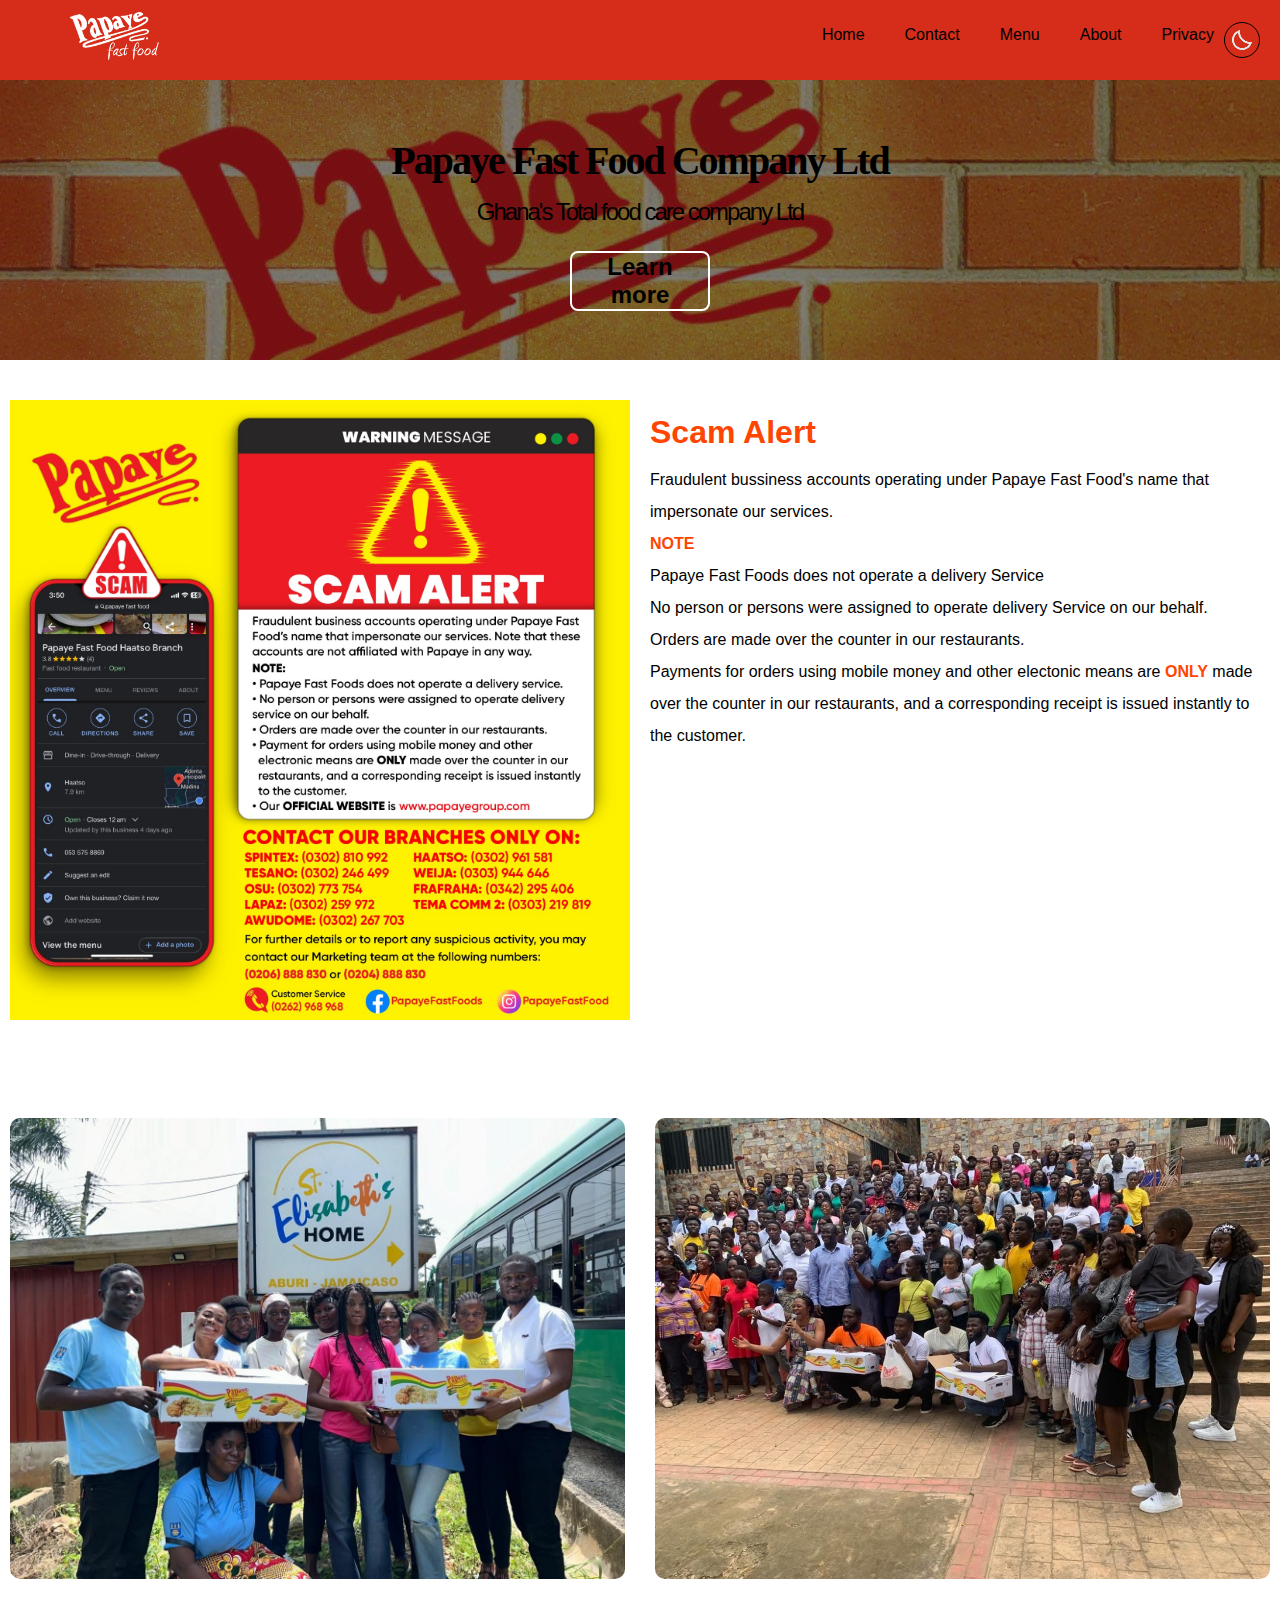
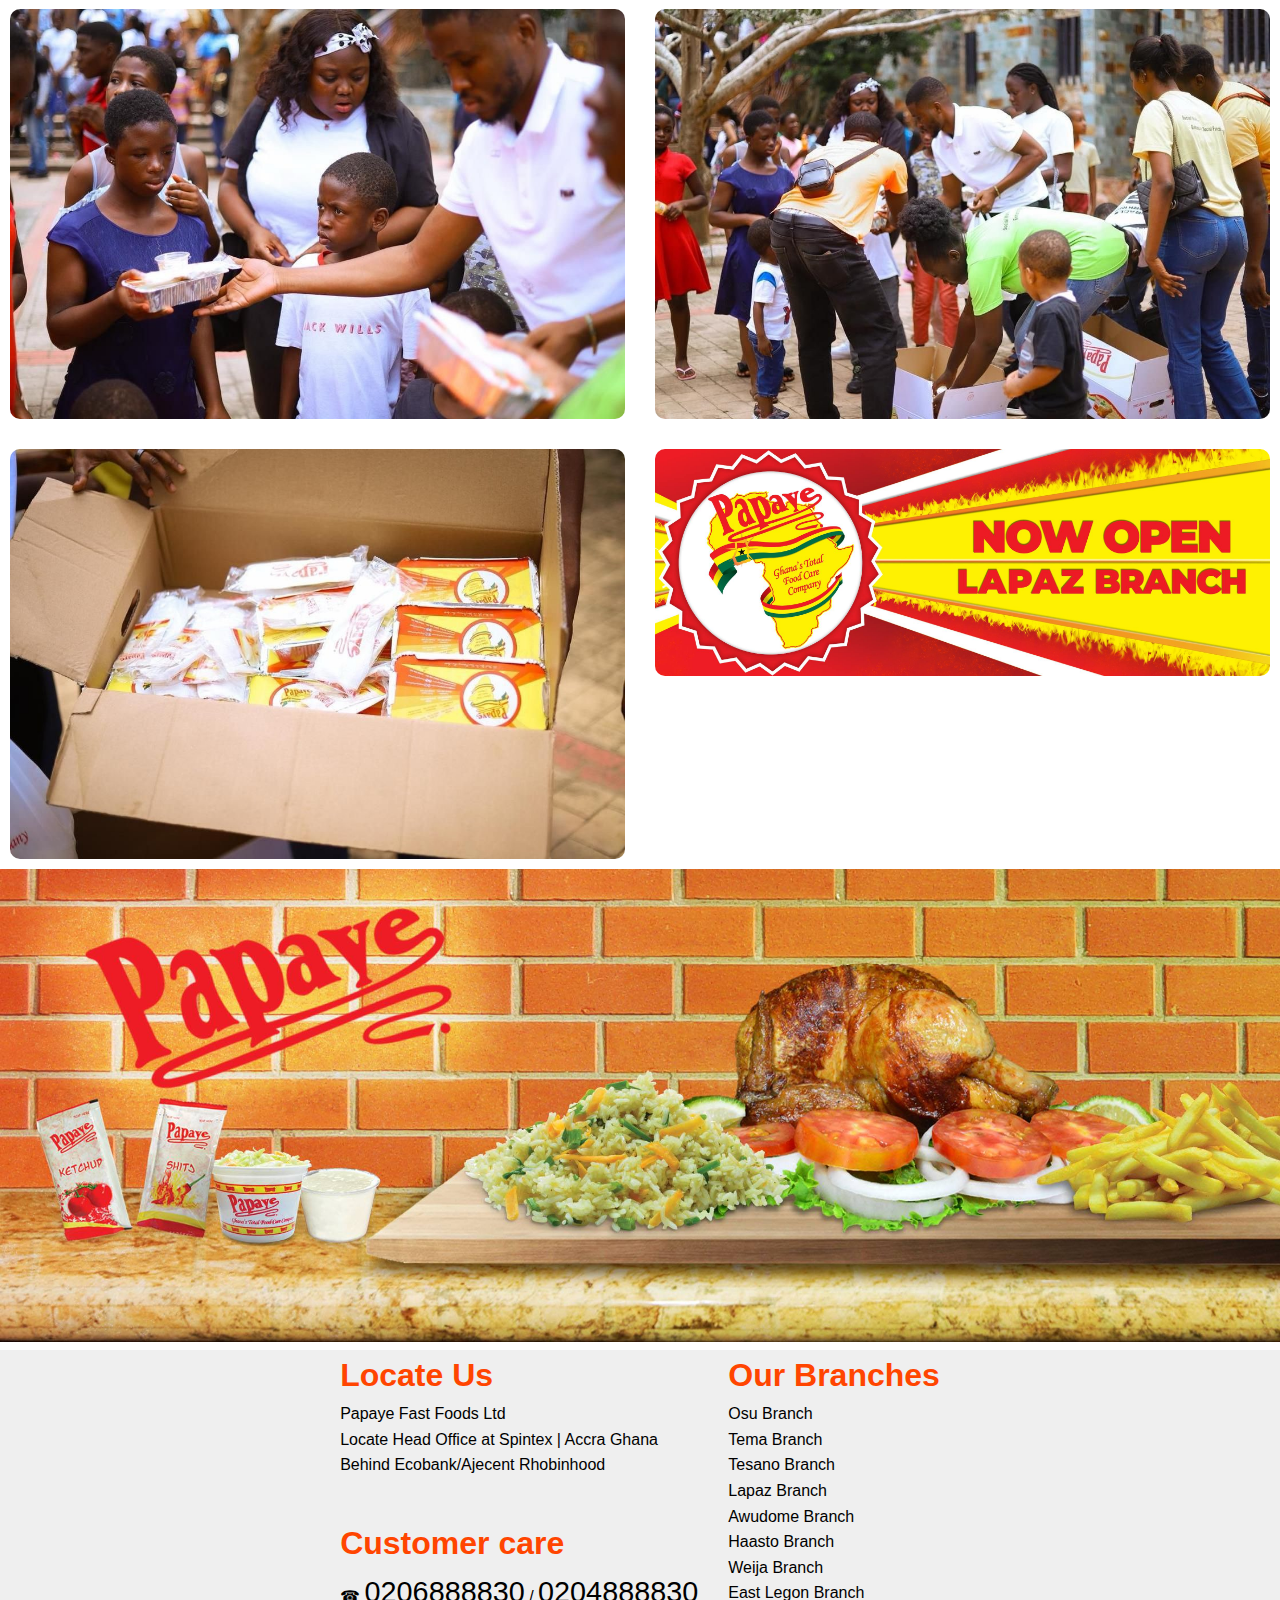
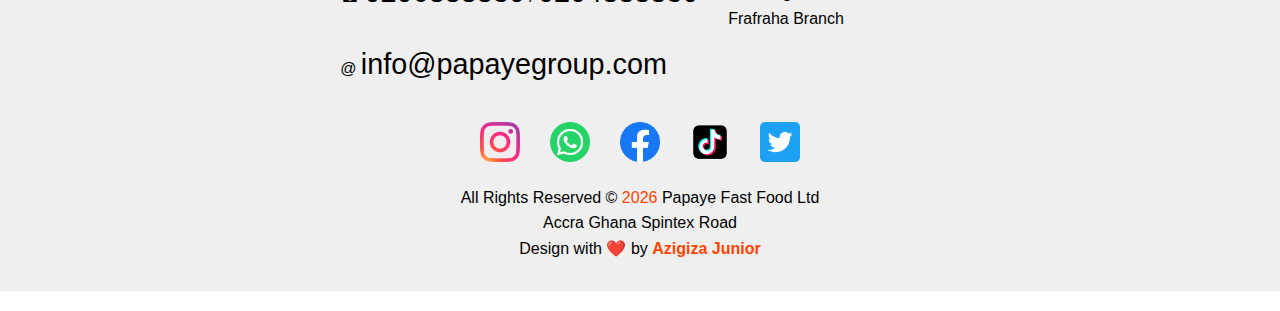
<file: index.html>
<!DOCTYPE html>
<html lang="en">
<head>
    <meta charset="UTF-8">
    <meta name="viewport" content="width=device-width, initial-scale=1.0">
    <title>Home Page</title>
    <link rel="stylesheet" href="styles.css">
</head>
<body>
<nav>
    <div class="logo">
        <img src="w-logo (1).png" alt="" width="100">
    </div>
    <input type="checkbox" id="sideBar">
    <label for="sideBar" id="overlay"></label>
    <label title="Nav Bar" for="sideBar" class="openSidebar">
    <div></div>
    <div></div>
    <div></div>
</label>
<ul>
    <div class="navbar-links">
        <label for="sideBar" class="closeSidebar">&times;</label>
    <li><a href="index.html">Home</a></li>
    <li><a href="contact.html">Contact</a></li>
    <li><a href="#">Menu</a>
    <ul class="dropbtn">
    <li><a href="chichen.html">Chicken</a></li>
        <li><a href="burgger.html">Burgger</a></li>
        <li><a href="fish.html">Fish</a></li>
        <li><a href="drinks.html">Drinks</a></li>
        <li><a href="extra.html">Extra</a></li>
        </ul>
        </li>
        <li><a href="about.html">About</a></li>
        <li><a href="privacy policy .html">Privacy</a></li>
            <img src="w-logo (1).png" alt=""  width="100">
        <div class="links1">
            <a href=""><img src="p1.png" alt="Istagram logo"></a>
            <a href=""><img src="p2.png" alt="WhatsApp logo"></a>
            <a href=""><img src="p3.png" alt="Facebook logo"></a>
            <a href=""><img src="p4.png" alt="Tiktok logo"></a>
            <a href=""><img src="p5.png" alt="Tweeter logo"></a>
        </div>
        
        
    </div>
    <img src="moon.png" id="toggleDark" title="Dark Mode">
</ul>
    
</nav>
<div class="wrapper">
    <div class="hero-Container">
    <h1>Papaye Fast Food Company Ltd</h1>
    <p>Ghana's Total food care company Ltd</p>

    <div class="hero-cta">
        <button ><a href="#">Learn more</a></button>
    </div>
</div> 
</div>

<div class="maths-container">
    <div class="imgSlider">
      <img src="whatApp.png" alt="image #1">
      <img src="grill thigh rice no bg_600x325.png" alt="image #2">
      <img src="grill chest chips fix no bg_600x334.png" alt="image #3">
      <img src="grill_chest_chips_fix_no_bg_no_coleslaw__1_-removebg-preview.png" alt="image #4">
      <img src="juice_2017_no_bg_rgb-removebg-preview (1).png" alt="image #5">
      <img src="Roasted with stuff_600x208.png" alt="image #6">
    </div>
    <button class="prevbtn" onclick="prevSlide()">&#10094</button>
    <button class="nextbtn" onclick="nextSlide()">&#10095</button>
  </div>

<div class="home-container">
    <div class="home-content">
        <img src="whatApp.png" alt="scam logo papaye fast food">
    </div>

<div class="home-content home-text">
    <h1>Scam Alert</h1>
    <p>Fraudulent bussiness accounts operating under Papaye Fast Food's 
    name that impersonate our services.
    <p><b>NOTE</b></p>
    <p>Papaye Fast Foods does not operate a delivery Service</p>
    <p>No person or persons were assigned to operate delivery Service on our behalf.</p>
    <p>Orders are made over the counter in our restaurants.</p>
    <p>Payments for orders using mobile money and other electonic means are <b>ONLY</b> made over the counter in our restaurants,
    and a corresponding receipt is issued instantly to the customer.</li>
</div>
</div>
<div class="showcase-image">
    <img src="img1.png" alt="">
    <img src="img2.png" alt="">
    <img src="img3.png" alt="">
    <img src="img4.png" alt="">
    <img src="img5.png" alt="">
    <img src="logo2.jpg" alt="">
</div>

</div>

    <div class="papaye-image">
    <img src="logo-bg.jpg" width="100%" alt="">
    </div>

<!-- =========== Footer  ============ -->

<footer>
    <div class="footeer-wrapper">
        <div class="footer-container">
            <h1>Locate Us</h1>
            <p>Papaye Fast Foods Ltd </p>
                <p>Locate Head Office at Spintex | Accra Ghana</p>
                <p>Behind Ecobank/Ajecent Rhobinhood</p>
                <div class="phone">
                    <h1>Customer care</h1>
                &phone; <a href="tel:0206888830">0206888830</a>
                / <a href="tel:0206888830">0204888830</a> <br> <br>
                @ <a href="mailto:infor@papayegroup.com">info@papayegroup.com</a>
                </div>
        </div>
       
        <div class="footer-container">
            <h1>Our Branches</h1>
                <p>Osu Branch </p>
                <p>Tema Branch</p>
                <p>Tesano Branch</p>
                <p>Lapaz Branch</p>
                <p>Awudome Branch</p>
                <p>Haasto Branch</p>
                <p>Weija Branch</p>
                <p>East Legon Branch</p>
                <p>Frafraha Branch</p>
        </div>
    </div>

     <div class="social-links">
            <a href=""><img src="p1.png" alt=""></a>
            <a href=""><img src="p2.png" alt=""></a>
            <a href=""><img src="p3.png" alt=""></a>
            <a href=""><img src="p4.png" alt=""></a>
            <a href=""><img src="p5.png" alt=""></a>
        </div> 

        <div class="foot-cont">
            <center>
            <p>All Rights Reserved &copy; <span id="year"></span> Papaye Fast Food Ltd</p>
            <p>Accra Ghana Spintex Road</p>
            <p>Design with ❤️ by <span class="designer">Azigiza Junior</span></p>
        </center>
        </div>

    </footer>
   

    <script src="script.js"></script>
</body>
</html>
</file>
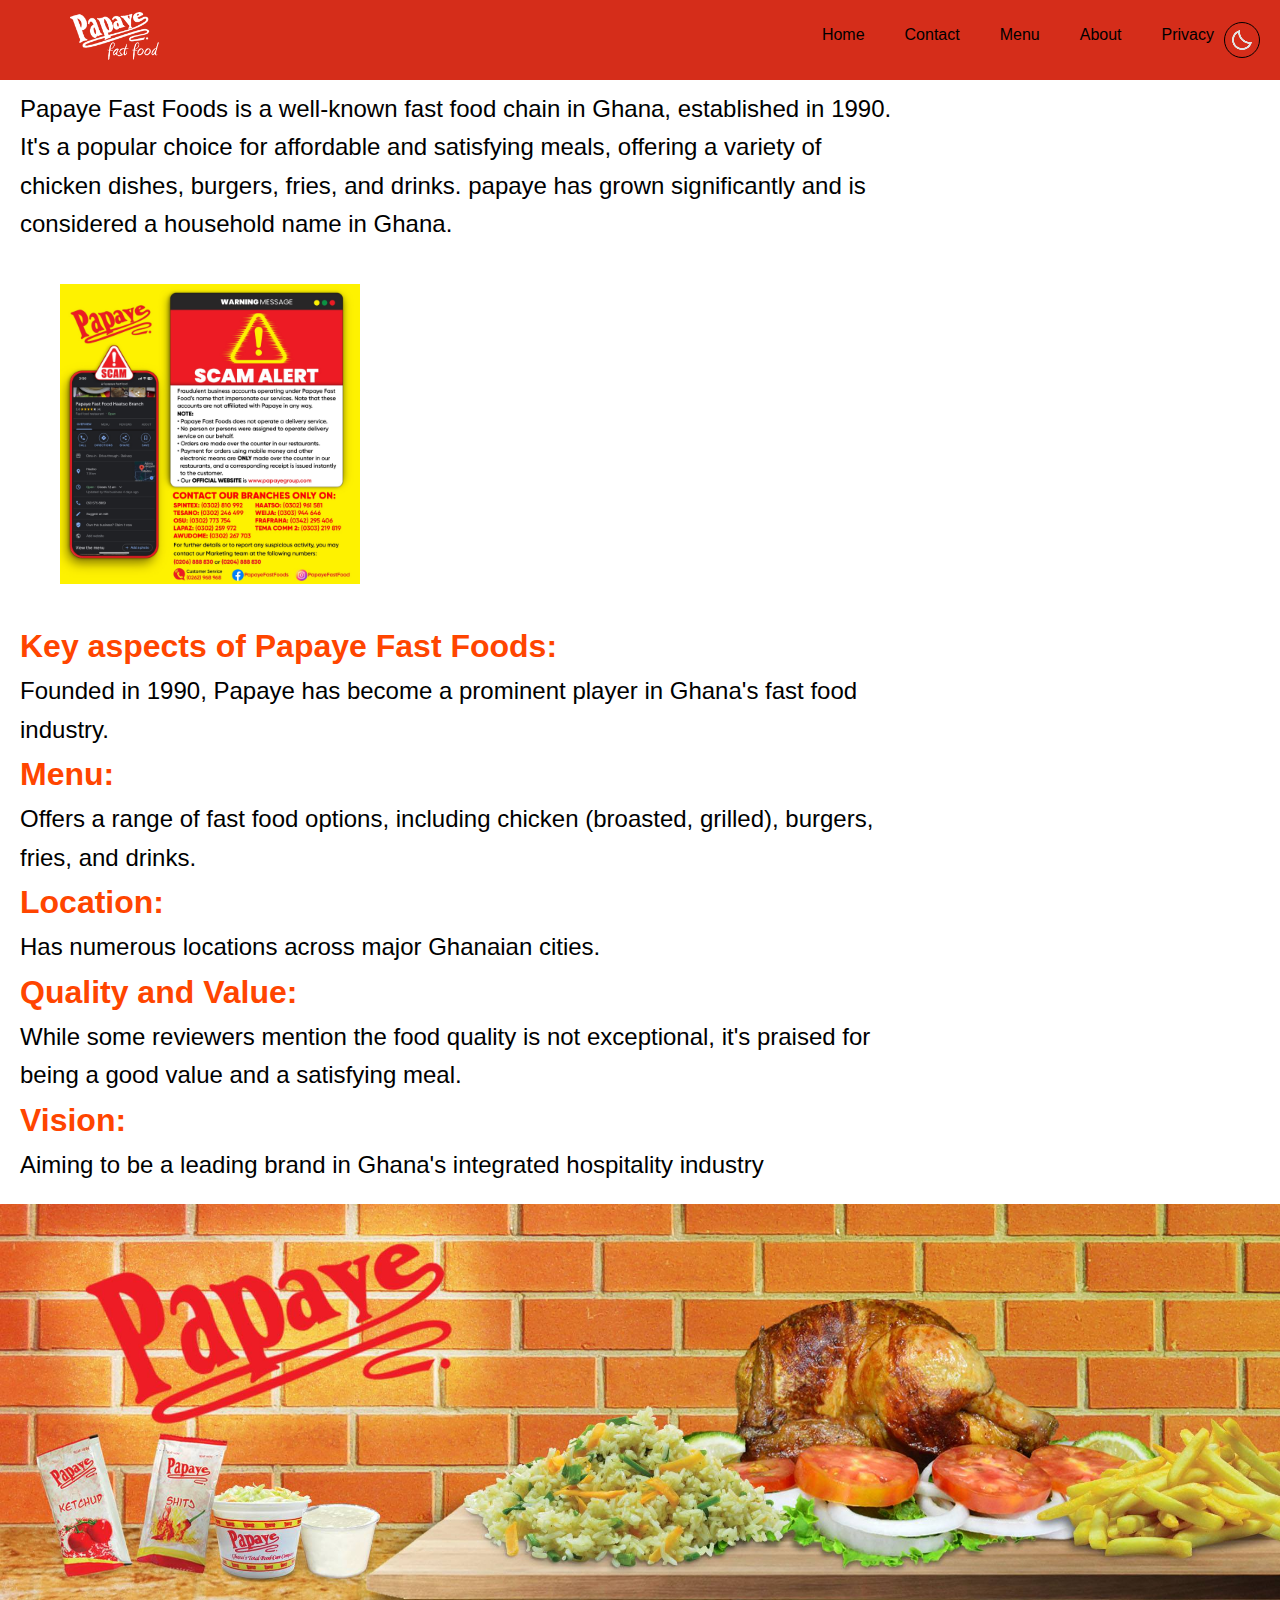
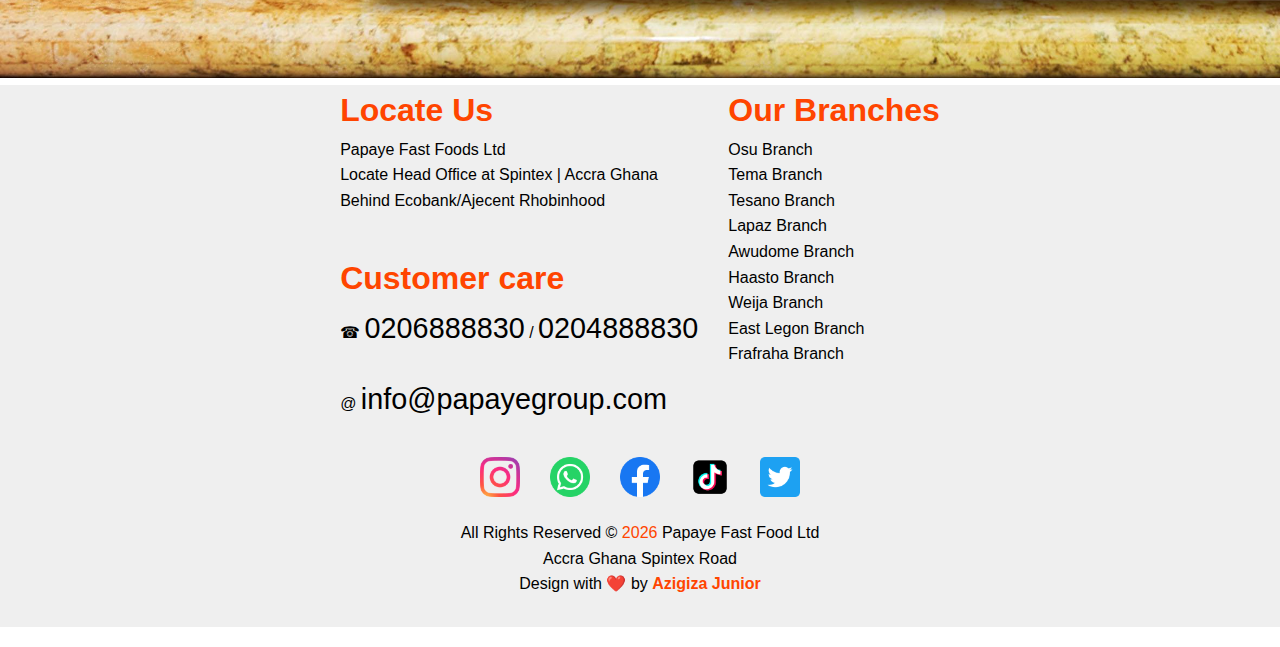
<file: about.html>
<!DOCTYPE html>
<html lang="en">
<head>
    <meta charset="UTF-8">
    <meta name="viewport" content="width=device-width, initial-scale=1.0">
    <title>About Us</title>
    <link rel="stylesheet" href="styles.css">
</head>
<body>
<nav>
<div class="logo">
    <img src="w-logo (1).png" alt="" width="100">
</div>
<input type="checkbox" id="sideBar">
<label for="sideBar" id="overlay"></label>
<label title="Nav Bar" for="sideBar" class="openSidebar">
    <div></div>
    <div></div>
    <div></div>
</label>
<ul>
<div class="navbar-links">
<label for="sideBar" class="closeSidebar">&times;</label>
  <li><a href="index.html">Home</a></li>
  <li><a href="contact.html">Contact</a></li>
  <li><a href="#">Menu</a>
  <ul class="dropbtn">
  <li><a href="chichen.html">Chicken</a></li>
  <li><a href="burgger.html">Burgger</a></li>
  <li><a href="fish.html">Fish</a></li>
  <li><a href="drinks.html">Drinks</a></li>
  <li><a href="extra.html">Extra</a></li>
</ul>

  </li>
  <li><a href="about.html">About</a></li>
  <li><a href="privacy policy .html">Privacy</a></li>
    <img src="w-logo (1).png" alt=""  width="100">

<div class="links1">
      <a href=""><img src="p1.png" alt=""></a>
  <a href=""><img src="p2.png" alt=""></a>
  <a href=""><img src="p3.png" alt=""></a>
  <a href=""><img src="p4.png" alt=""></a>
  <a href=""><img src="p5.png" alt=""></a>
</div>

</div>
    <img src="moon.png" id="toggleDark" title="Dark Mode">
</ul>   
</nav>

<!-- <div class="wrapper">
    <div class="hero-Container">
    <h1>Papaye Fast Food Company Ltd</h1>
    <p>Ghana's Total food care company Ltd</p>
    <div class="hero-cta">
      <button ><a href="#">Learn more</a></button>
  </div>
</div> 
</div> -->


<div class="about-homepage">
    <div class="home-contn content-about">
        <p>Papaye Fast Foods is a well-known fast food chain in Ghana, established in 1990. 
        It's a popular choice for affordable and satisfying meals, offering a variety of chicken dishes, 
        burgers, fries, and drinks. papaye
         has grown significantly and is considered a household name in Ghana.
        </p> 
        <img src="whatApp.png" width="300" alt="" >
</div>
   
    <div class="home-contn">
    <h2>Key aspects of Papaye Fast Foods:</h2>
    <p>Founded in 1990, Papaye has become a prominent player in Ghana's fast food industry. </p>
    <h2>Menu:</h2>
    <p>Offers a range of fast food options, including chicken (broasted, grilled), burgers, fries, and drinks. </p>
    <h2>Location:</h2>
    <p>Has numerous locations across major Ghanaian cities. </p>
    <h2>Quality and Value:</h2>
    <p>While some reviewers mention the food quality is not exceptional, it's praised for being a good value and a satisfying meal. </p>
    <h2>Vision:</h2>
    <p>Aiming to be a leading brand in Ghana's integrated hospitality industry</p>
</div>
</div>

 <div class="papaye-image">
        <img src="bg.jpg" width="100%" alt="">
    </div>

<footer>
<div class="footeer-wrapper">
<div class="footer-container">
  <h1>Locate Us</h1>
  <p>Papaye Fast Foods Ltd </p>
  <p>Locate Head Office at Spintex | Accra Ghana</p>
  <p>Behind Ecobank/Ajecent Rhobinhood</p>
  <div class="phone">
      <h1>Customer care</h1>
  &phone; <a href="tel:0206888830">0206888830</a>
  / <a href="tel:0206888830">0204888830</a> <br> <br>
  @ <a href="mailto:infor@papayegroup.com">info@papayegroup.com</a>
  </div>
</div>

<div class="footer-container">
<h1>Our Branches</h1>
  <p>Osu Branch </p>
  <p>Tema Branch</p>
  <p>Tesano Branch</p>
  <p>Lapaz Branch</p>
  <p>Awudome Branch</p>
  <p>Haasto Branch</p>
  <p>Weija Branch</p>
  <p>East Legon Branch</p>
  <p>Frafraha Branch</p>
</div>
</div>

<div class="social-links">
  <a href=""><img src="p1.png" alt=""></a>
  <a href=""><img src="p2.png" alt=""></a>
  <a href=""><img src="p3.png" alt=""></a>
  <a href=""><img src="p4.png" alt=""></a>
  <a href=""><img src="p5.png" alt=""></a>
</div> 

<div class="foot-cont">
  <center>
  <p>All Rights Reserved &copy; <span id="year"></span> Papaye Fast Food Ltd</p>
  <p>Accra Ghana Spintex Road</p>
  <p>Design with ❤️ by <span class="designer">Azigiza Junior</span></p>
</center>
</div>

</footer>

    <script src="script.js"></script>
</body>
</html>
</file>
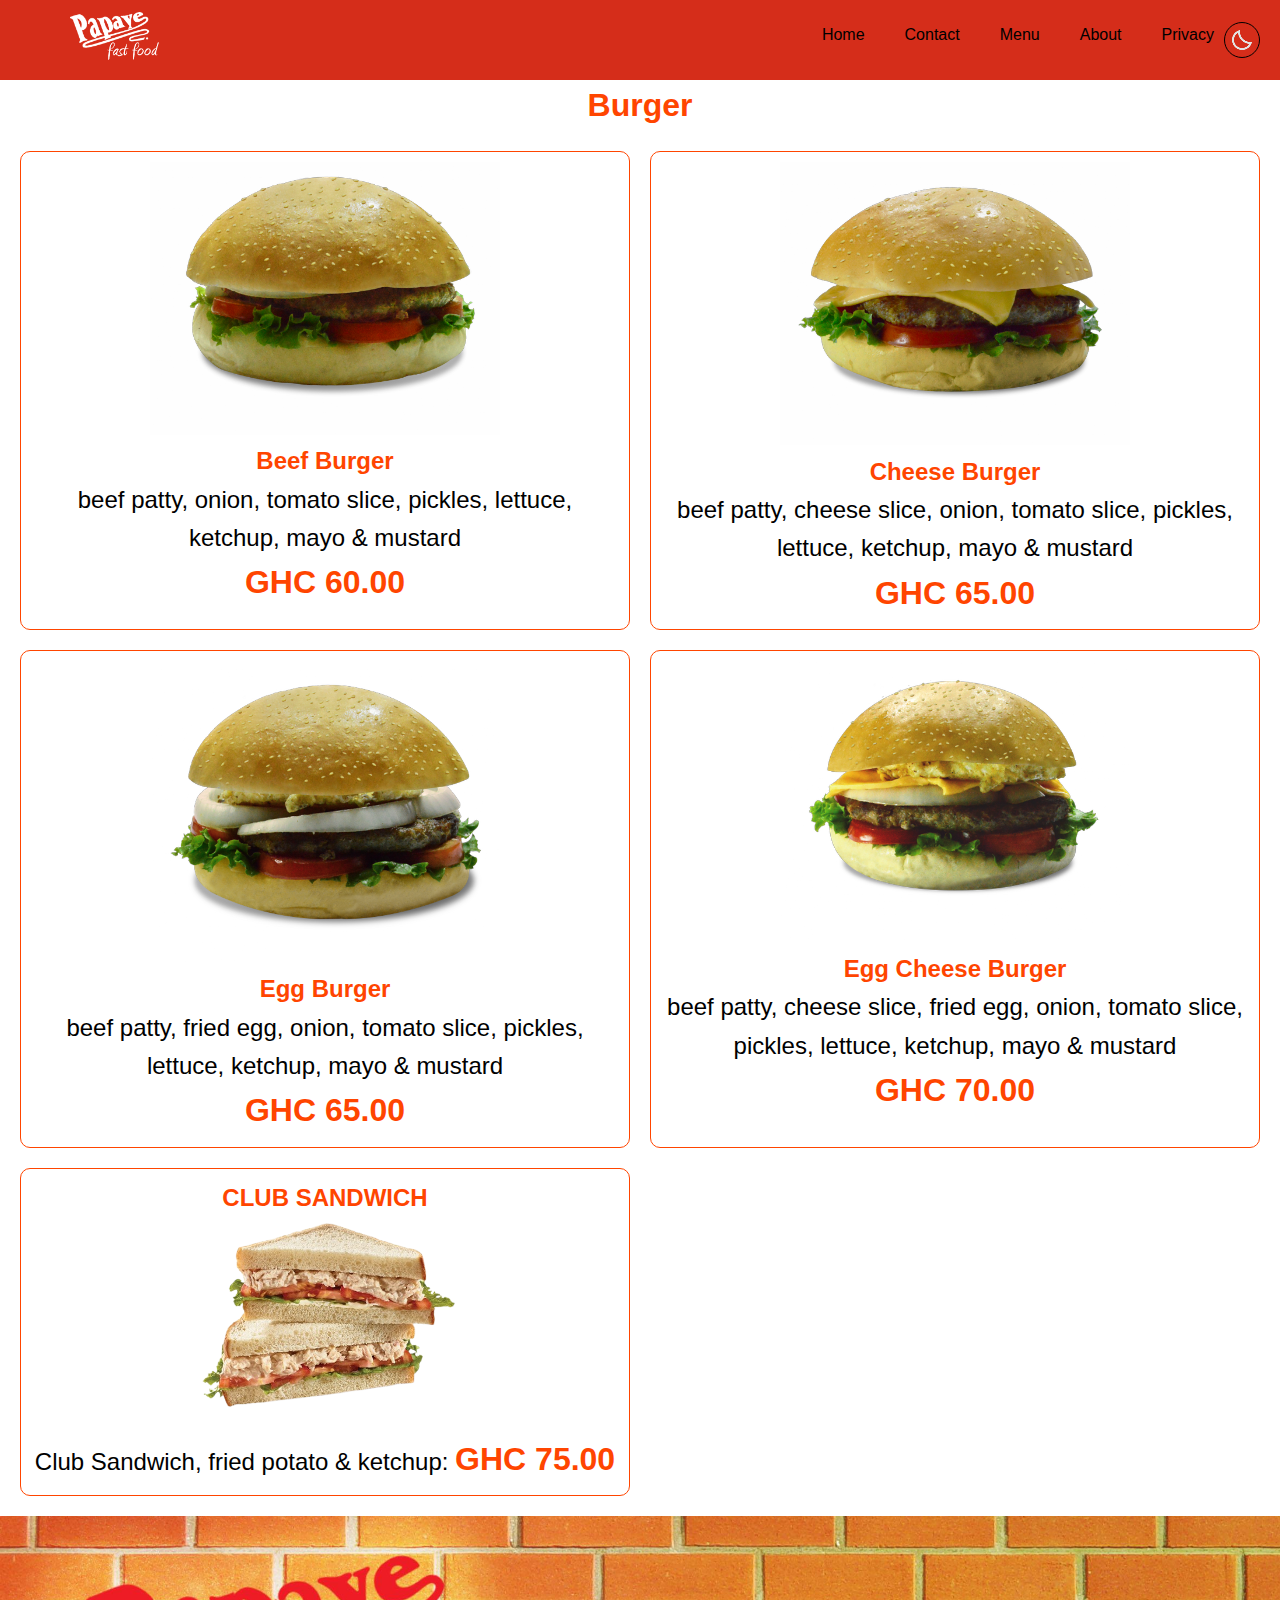
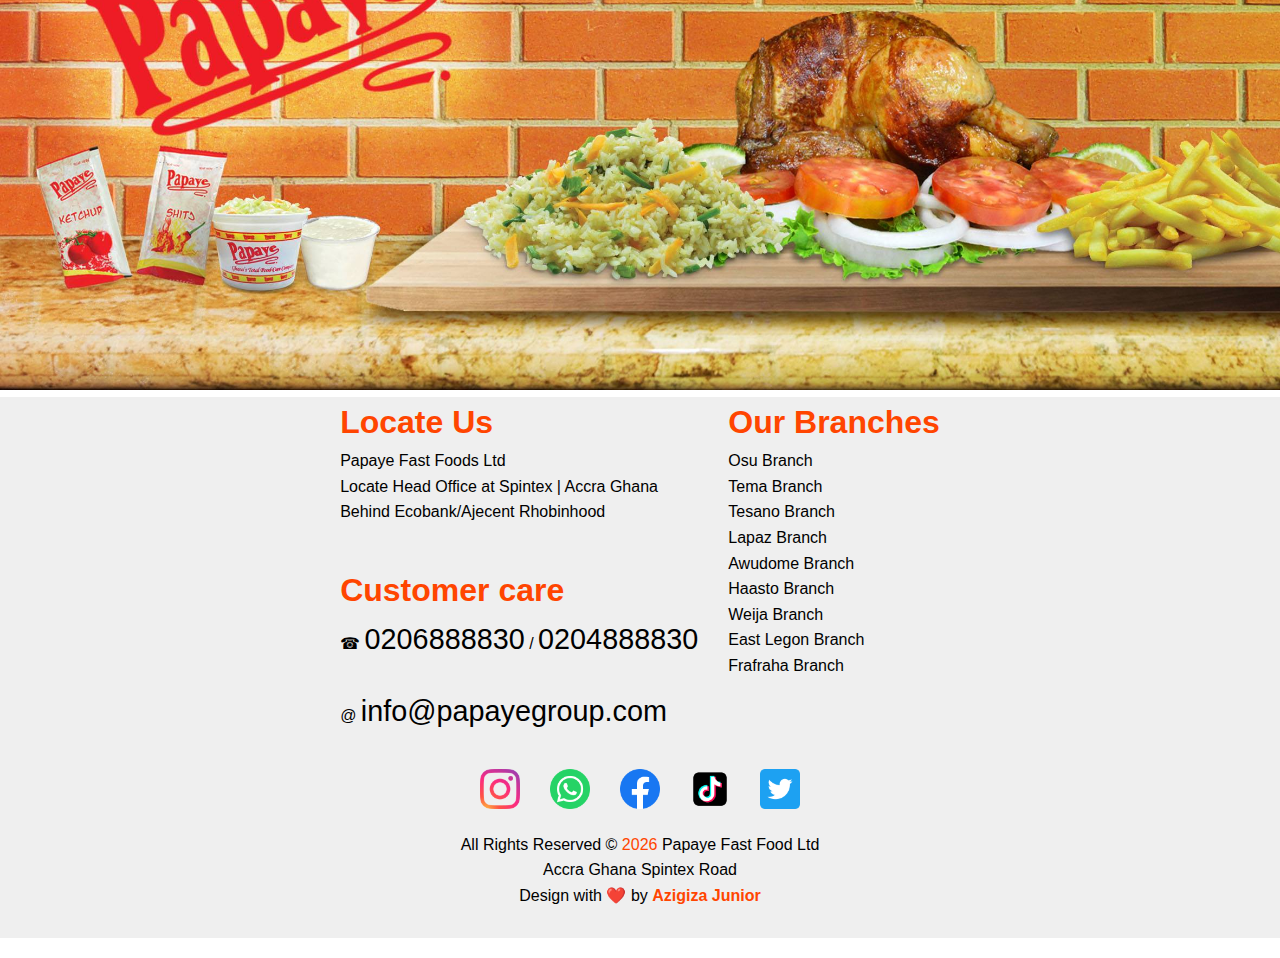
<file: burgger.html>
<!DOCTYPE html>
<html lang="en">
<head>
    <meta charset="UTF-8">
    <meta name="viewport" content="width=device-width, initial-scale=1.0">
    <title>Bergger Page</title>
    <link rel="stylesheet" href="styles.css">
</head>
<body>
    <nav>
    <div class="logo">
        <img src="w-logo (1).png" alt="" width="100">
    </div>
    <input type="checkbox" id="sideBar">
    <label for="sideBar" id="overlay"></label>
    <label title="Nav Bar" for="sideBar" class="openSidebar">
    <div></div>
    <div></div>
    <div></div>
</label>
<ul>
    <div class="navbar-links">
        <label for="sideBar" class="closeSidebar">&times;</label>
    <li><a href="index.html">Home</a></li>
    <li><a href="contact.html">Contact</a></li>
    <li><a href="#">Menu</a>
    <ul class="dropbtn">
    <li><a href="chichen.html">Chicken</a></li>
        <li><a href="burgger.html">Burgger</a></li>
        <li><a href="fish.html">Fish</a></li>
        <li><a href="drinks.html">Drinks</a></li>
        <li><a href="extra.html">Extra</a></li>
        </ul>
        </li>
        <li><a href="about.html">About</a></li>
        <li><a href="privacy policy .html">Privacy</a></li>
            <img src="w-logo (1).png" alt=""  width="100">
        <div class="links1">
            <a href=""><img src="p1.png" alt=""></a>
    <a href=""><img src="p2.png" alt=""></a>
    <a href=""><img src="p3.png" alt=""></a>
    <a href=""><img src="p4.png" alt=""></a>
    <a href=""><img src="p5.png" alt=""></a>
        </div>
        
        
    </div>
    <img src="moon.png" id="toggleDark" title="Dark Mode">
</ul>
    
</nav>
<!-- <div class="wrapper">
    <div class="hero-Container">
    <h1>Papaye Fast Food Company Ltd</h1>
    <p>Ghana's Total food care company Ltd</p>
    <div class="hero-cta">
        <button ><a href="#">Learn more</a></button>
    </div>
</div> 
</div> -->

       <div class="menu-title">
        <h1>Burger</h1>
       </div>
       

    <section class="menu-section">
        <div class="menu-wrapper">
           <div class="full-pack-content">
            <img src="beef burger3 no bg_600x467.png" alt="papaye broast Chiken">
            <h2>Beef Burger</h2>
            <p>beef patty, onion, tomato slice, pickles, lettuce, ketchup, mayo & mustard</p>
            <p> <b>GHC 60.00</b></p>
        </div> 

           <div class="full-pack-content">
            <img src="cheese burger no bg_600x485(1).png" alt="">
            <h2>Cheese Burger</h2>
            <p>beef patty, cheese slice, onion, tomato slice, pickles, lettuce, ketchup, mayo & mustard</p>
            <p><b>GHC 65.00 </b></p>
        </div> 

           <div class="full-pack-content">
               <img src="egg burger no bg_600x517.png" alt="egg burger papaye fast food">
               <h2>Egg Burger</h2>
            <p>beef patty, fried egg, onion, tomato slice, pickles, lettuce, ketchup, mayo & mustard</p>
            <p> <b>GHC 65.00</b></p>
        </div> 

           <div class="full-pack-content">
               <img src="cheese egg burger no bg_600x482.png" alt="egg burger papaye fast food">
               <h2>Egg Cheese Burger</h2>
            <p>beef patty, cheese slice, fried egg, onion, tomato slice, pickles, lettuce, ketchup, mayo & mustard</p>
            <p> <b>GHC 70.00</b></p>
        </div> 

        <div class="full-pack-content">
            <h2>CLUB SANDWICH</h2>
            <img src="club_sandwich-removebg-preview.png" alt="club_sandwich">
            <p>Club Sandwich, fried potato & ketchup: <b>GHC 75.00</b> </p>
        </div>
        </div>
    </section>

 <div class="papaye-image">
        <img src="bg.jpg" width="100%" alt="">
    </div>

   <footer>
    <div class="footeer-wrapper">
        <div class="footer-container">
            <h1>Locate Us</h1>
            <p>Papaye Fast Foods Ltd </p>
                <p>Locate Head Office at Spintex | Accra Ghana</p>
                <p>Behind Ecobank/Ajecent Rhobinhood</p>
                <div class="phone">
                    <h1>Customer care</h1>
                &phone; <a href="tel:0206888830">0206888830</a>
                / <a href="tel:0206888830">0204888830</a> <br> <br>
                @ <a href="mailto:infor@papayegroup.com">info@papayegroup.com</a>
                </div>
        </div>
       
        <div class="footer-container">
            <h1>Our Branches</h1>
                <p>Osu Branch </p>
                <p>Tema Branch</p>
                <p>Tesano Branch</p>
                <p>Lapaz Branch</p>
                <p>Awudome Branch</p>
                <p>Haasto Branch</p>
                <p>Weija Branch</p>
                <p>East Legon Branch</p>
                <p>Frafraha Branch</p>
        </div>
    </div>

     <div class="social-links">
            <a href=""><img src="p1.png" alt=""></a>
            <a href=""><img src="p2.png" alt=""></a>
            <a href=""><img src="p3.png" alt=""></a>
            <a href=""><img src="p4.png" alt=""></a>
            <a href=""><img src="p5.png" alt=""></a>
        </div> 

        <div class="foot-cont">
            <center>
            <p>All Rights Reserved &copy; <span id="year"></span> Papaye Fast Food Ltd</p>
            <p>Accra Ghana Spintex Road</p>
            <p>Design with ❤️ by <span class="designer">Azigiza Junior</span></p>
        </center>
        </div>

    </footer>

    <script src="script.js"></script>
</body>
</html>
</file>
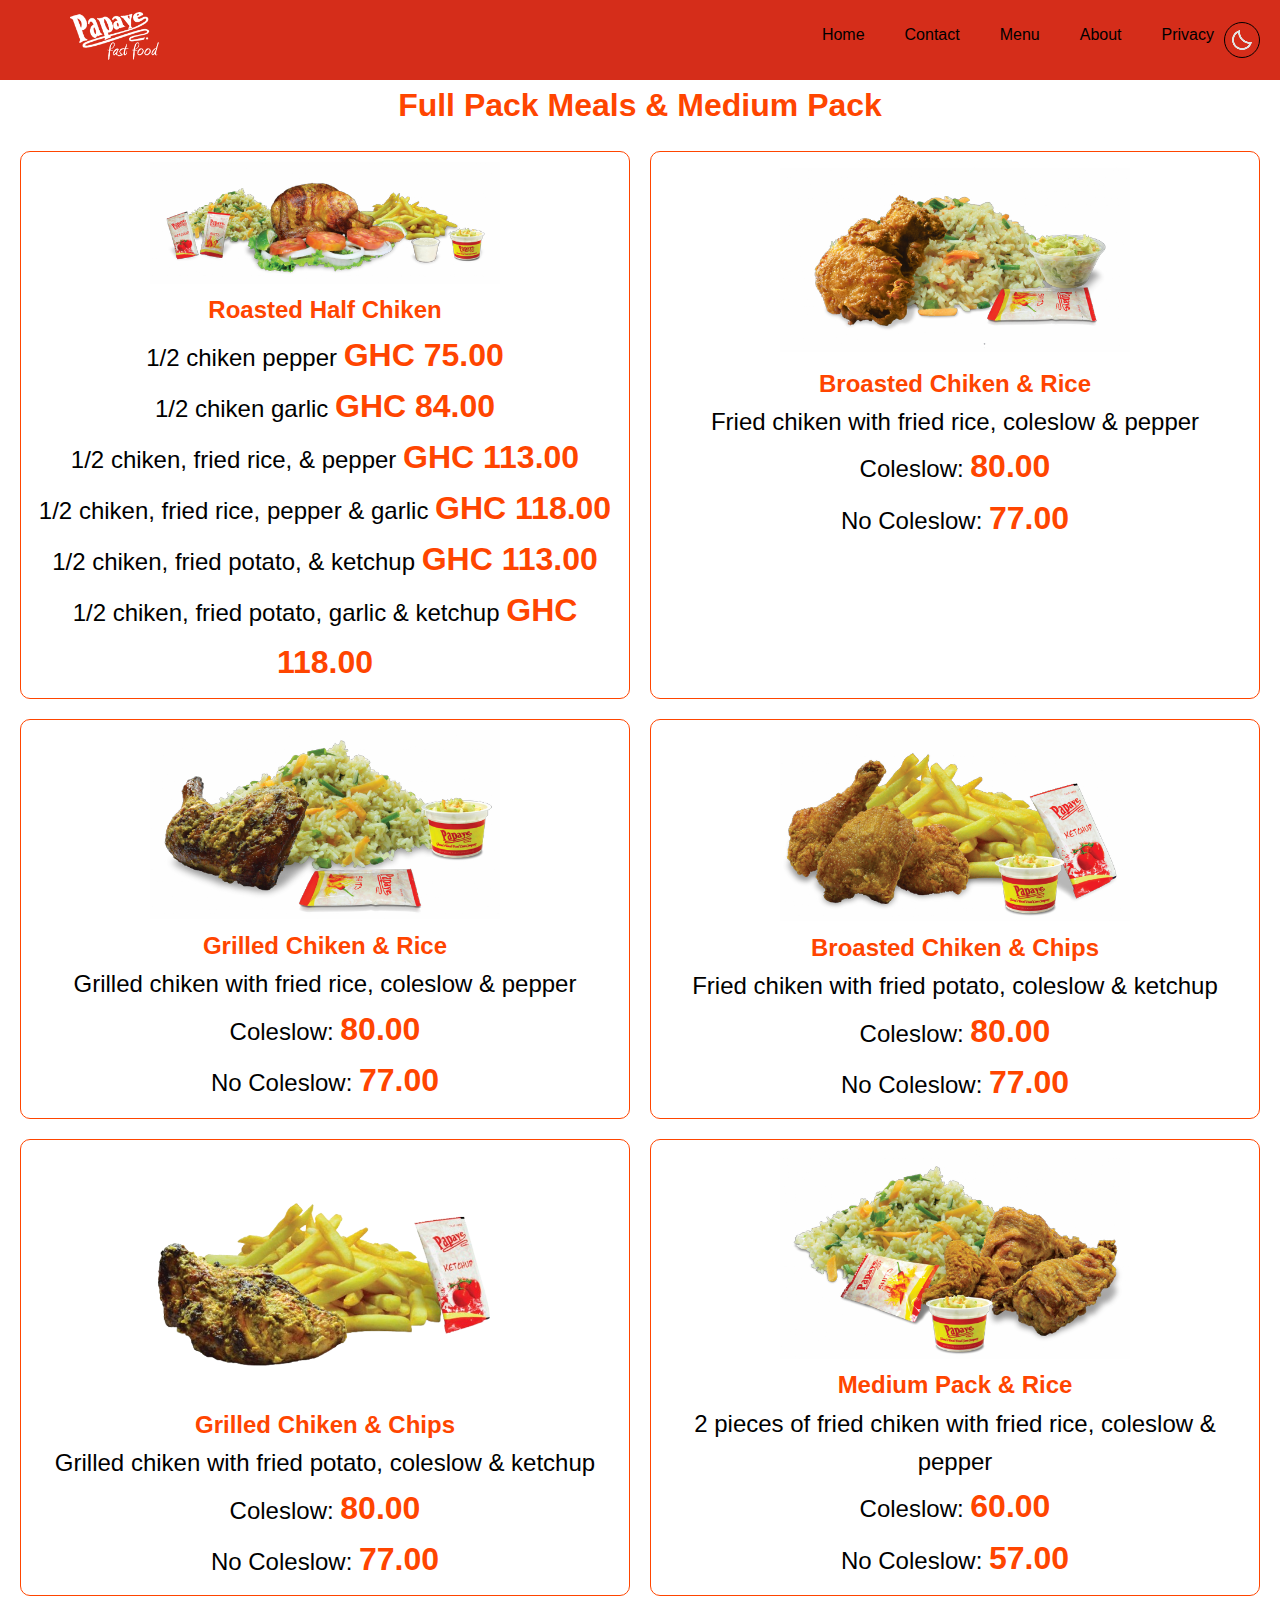
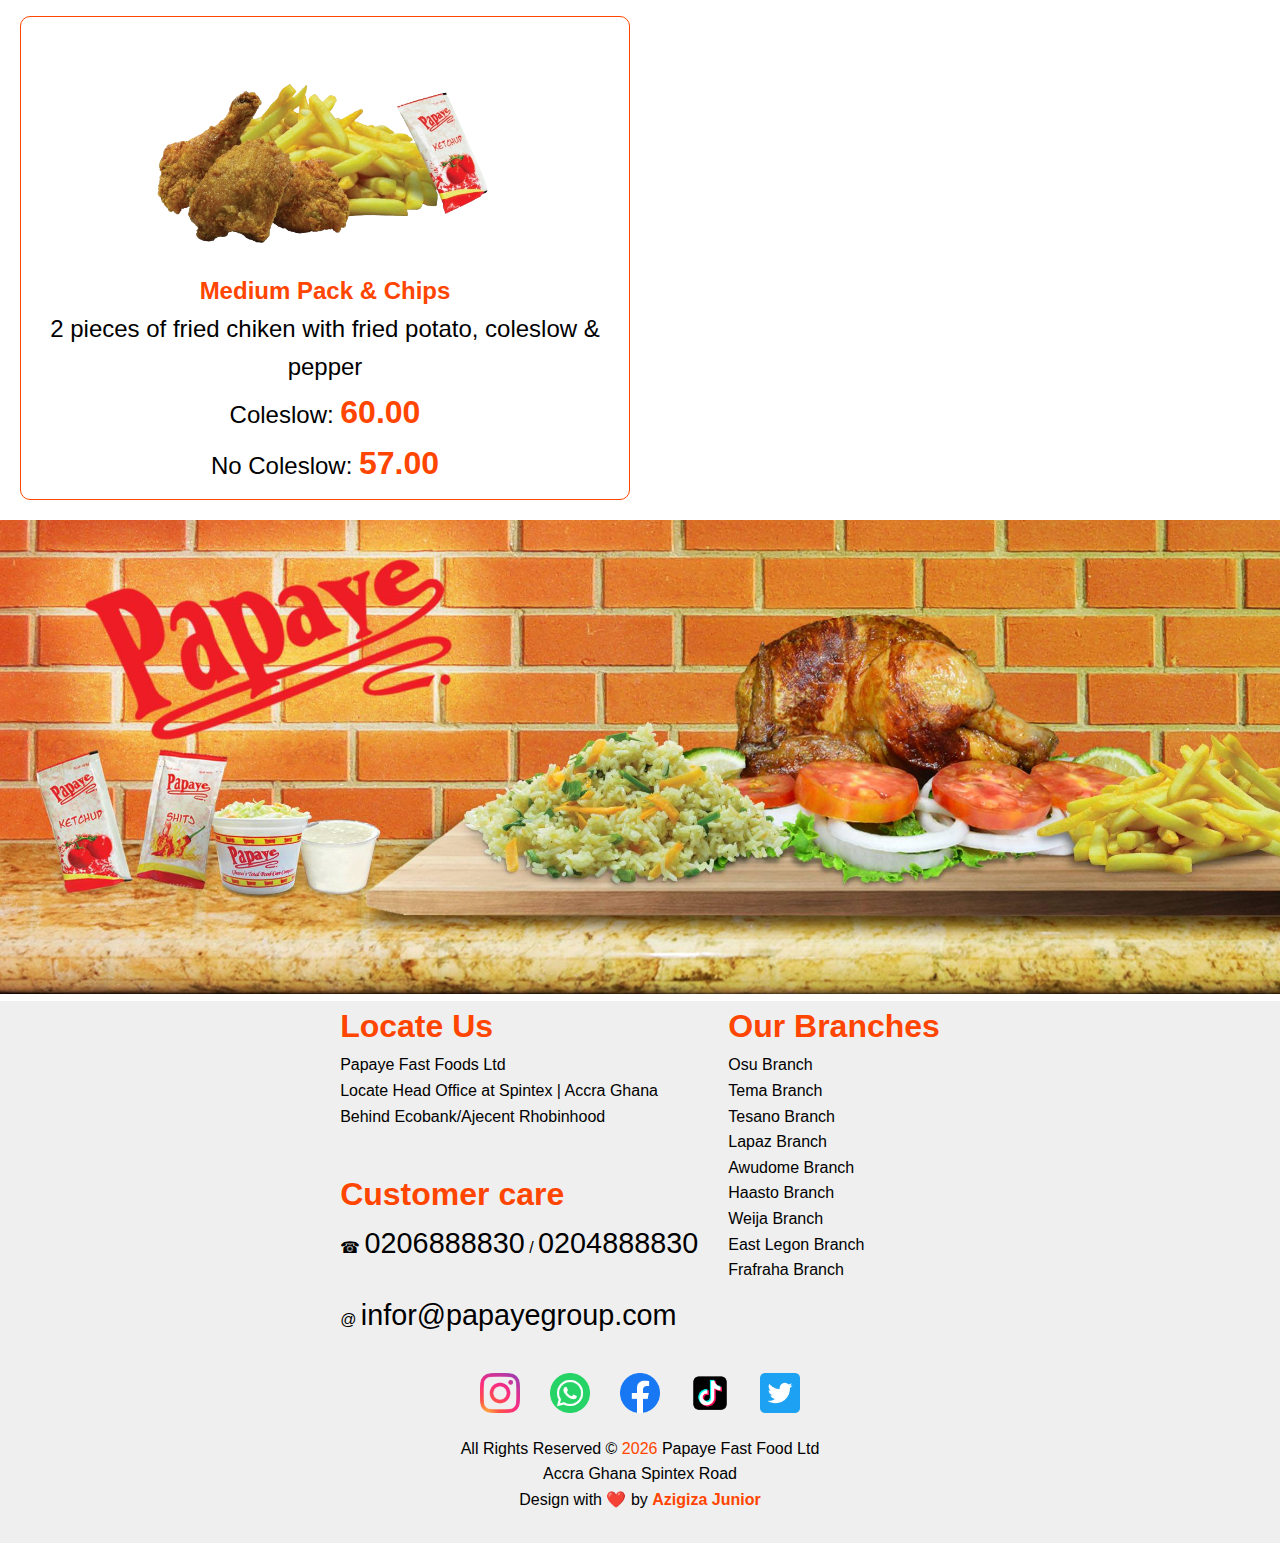
<file: chichen.html>
<!DOCTYPE html>
<html lang="en">
<head>
    <meta charset="UTF-8">
    <meta name="viewport" content="width=device-width, initial-scale=1.0">
    <title>Chichen</title>
    <link rel="stylesheet" href="styles.css">
</head>
<body>
    <nav>
        <div class="logo">
            <img src="w-logo (1).png" alt="" width="100">
        </div>
        <input type="checkbox" id="sideBar">
        <label for="sideBar" id="overlay"></label>
        <label title="Nav Bar" for="sideBar" class="openSidebar">
            <div></div>
            <div></div>
            <div></div>
        </label>
        <ul>
            <div class="navbar-links">
                <label for="sideBar" class="closeSidebar">&times;</label>
            <li><a href="index.html">Home</a></li>
            <li><a href="contact.html">Contact</a></li>
            <li><a href="#">Menu</a>
            <ul class="dropbtn">
            <li><a href="chichen.html">Chicken</a></li>
                <li><a href="burgger.html">Burgger</a></li>
                <li><a href="fish.html">Fish</a></li>
                <li><a href="drinks.html">Drinks</a></li>
                <li><a href="fish.html">Extra</a></li>
                </ul>
                
                </li>
                <li><a href="about.html">About</a></li>
                <li><a href="privacy policy .html">Privacy</a></li>
                    <img src="w-logo (1).png" alt=""  width="100">
                <div class="links1">
                  <a href=""><img src="p1.png" alt=""></a>
            <a href=""><img src="p2.png" alt=""></a>
            <a href=""><img src="p3.png" alt=""></a>
            <a href=""><img src="p4.png" alt=""></a>
            <a href=""><img src="p5.png" alt=""></a>
                </div>
              
                
            </div>
            <img src="moon.png" id="toggleDark" title="Dark Mode">
        </ul>
        
    </nav>

        <!-- <div class="wrapper">
       <div class="hero-Container">
        <h1>Papaye Fast Food Company Ltd</h1>
        <p>Ghana's Total food care company Ltd</p>
        <div class="hero-cta">
            <button ><a href="#">Learn more</a></button>
        </div>
    </div> 
    </div> -->


    <div class="menu-title">
        <h1>full pack meals & medium pack</h1>
    </div>
    <section class="menu-section">
    <div class="menu-wrapper"> 
         <div class="full-pack-content full-chiken">
             <img src="Roasted with stuff_600x208.png" alt="papaye broast Chiken">
             <div class="full-chiken">
                <h2>Roasted Half Chiken</h2>
            <p>1/2 chiken pepper <b> GHC 75.00</b></p>
            <p>1/2 chiken garlic <b>GHC 84.00</b> </p>
            <p>1/2 chiken, fried rice, & pepper <b>GHC 113.00</b></p>  
            <p>1/2 chiken, fried rice, pepper & garlic <b>GHC 118.00</b></p>  
            <p>1/2 chiken, fried potato, & ketchup <b> GHC 113.00</b></p> 
            <p>1/2 chiken, fried potato, garlic & ketchup <b>GHC 118.00</b> </p> 
             </div>       
        </div>

        <div class="full-pack-content">
            <img src="MINI RICE NO BG 2017_600x317(1).png" alt="papaye broast Chiken">
            <h2>Broasted Chiken & Rice</h2>
            <p>Fried chiken with fried rice, coleslow & pepper</p>
            <p>Coleslow: <b>80.00</b></p>
            <p>No Coleslow: <b>77.00</b> </p>
        </div>

        <div class="full-pack-content">
            <img src="grill thigh rice no bg_600x325.png" alt="papaye broast Chiken">
            <h2>Grilled Chiken & Rice</h2>
            <p>Grilled chiken with fried rice, coleslow & pepper</p>
            <p>Coleslow: <b>80.00</b></p>
            <p>No Coleslow: <b> 77.00</b></p>
        </div>

        <div class="full-pack-content">
            <img src="broast thigh chips 2017 no bg_600x328.png" alt="papaye broast Chiken & Chips">
            <h2>Broasted Chiken & Chips</h2>
            <p>Fried chiken with fried potato, coleslow & ketchup</p>
            <p>Coleslow: <b>80.00</b> </p>
            <p>No Coleslow: <b>77.00</b> </p>
        </div>
        <div class="full-pack-content">
            <img src="grill_chest_chips_fix_no_bg_no_coleslaw__1_-removebg-preview.png" alt="papaye broast Chiken & Chips">
            <h2>Grilled Chiken & Chips</h2>
            <p>Grilled chiken with fried potato, coleslow & ketchup</p>
            <p>Coleslow: <b>80.00</b> </p>
            <p>No Coleslow: <b>77.00</b> </p>
        </div>

        <!-- <div class="head-tittle"> 
            <h1>MEDIUM PACK MEALS</h1>
        </div> -->
           
       

        <div class="full-pack-content">
            <img src="broast chest 2017 no bg_600x358.png" alt="papaye broast Chiken">
            <h2>Medium Pack & Rice</h2>
            <p>2 pieces of fried chiken with fried rice, coleslow & pepper</p>
            <p>Coleslow: <b>60.00</b> </p>
            <p>No Coleslow: <b>57.00</b> </p>
        </div>

        <div class="full-pack-content">
            <img src="broast_thigh_chips_2017_no_bg_no_coleslaw-removebg-preview.png" alt="papaye broast Chiken">
            <h2>Medium Pack & Chips</h2>
            <p>2 pieces of fried chiken with fried potato, coleslow & pepper</p>
            <p>Coleslow: <b>60.00</b> </p>
            <p>No Coleslow: <b>57.00</b> </p>
        </div>
    </div>
</section>

 <div class="papaye-image">
        <img src="bg.jpg" width="100%" alt="">
    </div>

    <footer>
    <div class="footeer-wrapper">
        <div class="footer-container">
            <h1>Locate Us</h1>
            <p>Papaye Fast Foods Ltd </p>
                <p>Locate Head Office at Spintex | Accra Ghana</p>
                <p>Behind Ecobank/Ajecent Rhobinhood</p>
                <div class="phone">
                    <h1>Customer care</h1>
                &phone; <a href="tel:0206888830">0206888830</a>
                / <a href="tel:0206888830">0204888830</a> <br> <br>
                @ <a href="mailto:infor@papayegroup.com">infor@papayegroup.com</a>
                </div>
        </div>
       
        <div class="footer-container">
            <h1>Our Branches</h1>
                <p>Osu Branch </p>
                <p>Tema Branch</p>
                <p>Tesano Branch</p>
                <p>Lapaz Branch</p>
                <p>Awudome Branch</p>
                <p>Haasto Branch</p>
                <p>Weija Branch</p>
                <p>East Legon Branch</p>
                <p>Frafraha Branch</p>
        </div>
    </div>

     <div class="social-links">
            <a href=""><img src="p1.png" alt=""></a>
            <a href=""><img src="p2.png" alt=""></a>
            <a href=""><img src="p3.png" alt=""></a>
            <a href=""><img src="p4.png" alt=""></a>
            <a href=""><img src="p5.png" alt=""></a>
        </div> 

        <div class="foot-cont">
            <center>
            <p>All Rights Reserved &copy; <span id="year"></span> Papaye Fast Food Ltd</p>
            <p>Accra Ghana Spintex Road</p>
            <p>Design with ❤️ by <span class="designer">Azigiza Junior</span></p>
        </center>
        </div>

    </footer>


    <script src="script.js"></script>
</body>
</html>
</file>
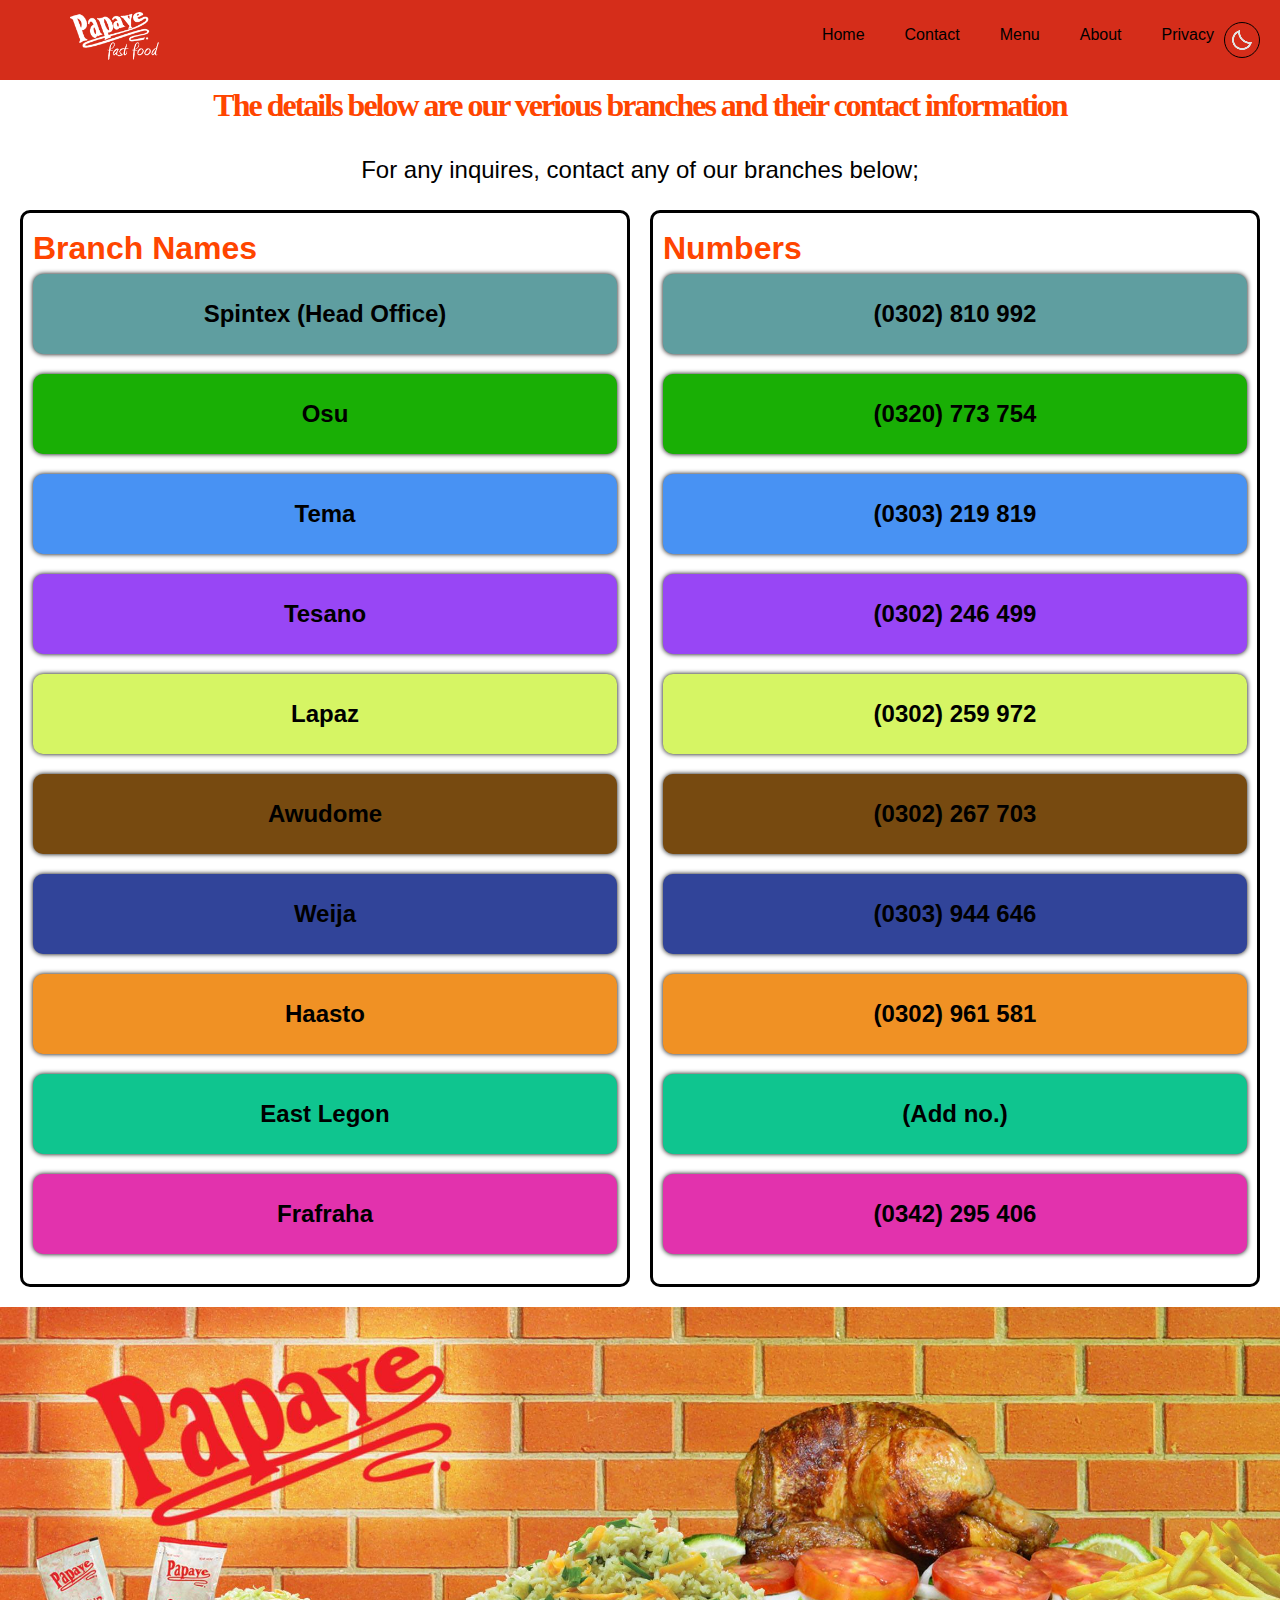
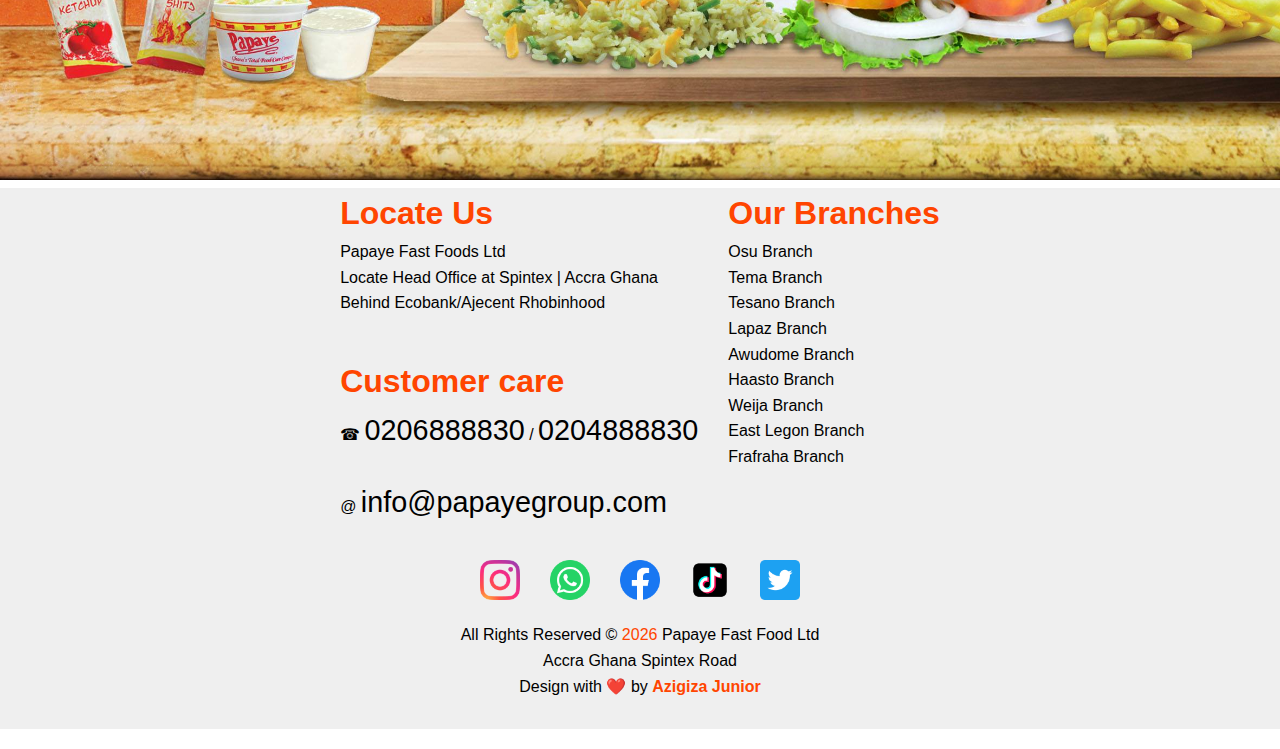
<file: contact.html>
<!DOCTYPE html>
<html lang="en">
<head>
    <meta charset="UTF-8">
    <meta name="viewport" content="width=device-width, initial-scale=1.0">
    <title>contact Us</title>
    <link rel="stylesheet" href="styles.css">
</head>
<body>
    <nav>
        <div class="logo">
            <img src="w-logo (1).png" alt="" width="100">
        </div>
        <input type="checkbox" id="sideBar">
        <label for="sideBar" id="overlay"></label>
        <label title="Nav Bar" for="sideBar" class="openSidebar">
            <div></div>
            <div></div>
            <div></div>
        </label>
        <ul>
            <div class="navbar-links">
                <label for="sideBar" class="closeSidebar">&times;</label>
            <li><a href="index.html">Home</a></li>
            <li><a href="contact.html">Contact</a></li>
            <li><a href="#">Menu</a>
            <ul class="dropbtn">
            <li><a href="chichen.html">Chicken</a></li>
                <li><a href="burgger.html">Burgger</a></li>
                <li><a href="fish.html">Fish</a></li>
                <li><a href="drinks.html">Drinks</a></li>
                <li><a href="fish.html">Extra</a></li>
                </ul>
                
                </li>
                <li><a href="about.html">About</a></li>
                <li><a href="privacy policy .html">Privacy</a></li>
                    <img src="w-logo (1).png" alt=""  width="100">
                <div class="links1">
                  <a href=""><img src="p1.png" alt=""></a>
            <a href=""><img src="p2.png" alt=""></a>
            <a href=""><img src="p3.png" alt=""></a>
            <a href=""><img src="p4.png" alt=""></a>
            <a href=""><img src="p5.png" alt=""></a>
                </div>
              
                
            </div>
            <img src="moon.png" id="toggleDark" title="Dark Mode">
        </ul>
        
    </nav>
    <!-- <div class="wrapper">
       <div class="hero-Container">
        <h1>Papaye Fast Food Company Ltd</h1>
        <p>Ghana's Total food care company Ltd</p>
        <div class="hero-cta">
            <button ><a href="#">Learn more</a></button>
        </div>
    </div> 
    </div> -->

    <!-- ============== Contact Start =======-->
    <section class="contact-wrapper">
         <div class="contact-header">
    <h1>The details below are our verious
        branches and their contact information
    </h1>
     <p>For any inquires, contact any of our branches below;</p>
    </div>
        <div class="contact-container">

    <div class="contact-infor">
     <h2>Branch Names</h2>
        <p class=" hover one">Spintex (Head Office)</p>
        <p class=" hover two">Osu</p>
        <p class=" hover three">Tema</p>
        <p class=" hover four">Tesano</p>
        <p class=" hover five">Lapaz</p>
        <p class=" hover six">Awudome</p>
        <p class=" hover seven">Weija</p>
        <p class=" hover eight">Haasto</p>
        <p class=" hover nine">East Legon</p>
        <p class=" hover ten">Frafraha</p>  
    </div>
    <div class=" contact-infor">
    <h2>Numbers</h2>
     <p class=" hover one">(0302) 810 992</p>
        <p class=" hover two">(0320) 773 754</p>
        <p class=" hover three">(0303) 219 819</p>
        <p class=" hover four">(0302) 246 499</p>
        <p class=" hover five">(0302) 259 972</p>
        <p class=" hover six">(0302) 267 703</p>
        <p class=" hover seven">(0303) 944 646</p>
        <p class=" hover eight">(0302) 961 581</p>
        <p class=" hover nine">(Add no.)</p>
    <p class=" hover ten">(0342) 295 406</p>
    </div>
    </div>
    </section>

    <div class="papaye-image">
    <img src="bg.jpg" width="100%" alt="">
    </div>
 <!-- ============== Contact End======== -->

    <footer>
    <div class="footeer-wrapper">
        <div class="footer-container">
            <h1>Locate Us</h1>
            <p>Papaye Fast Foods Ltd </p>
                <p>Locate Head Office at Spintex | Accra Ghana</p>
                <p>Behind Ecobank/Ajecent Rhobinhood</p>
                <div class="phone">
                    <h1>Customer care</h1>
                &phone; <a href="tel:0206888830">0206888830</a>
                / <a href="tel:0206888830">0204888830</a> <br> <br>
                @ <a href="mailto:infor@papayegroup.com">info@papayegroup.com</a>
                </div>
        </div>
       
        <div class="footer-container">
            <h1>Our Branches</h1>
                <p>Osu Branch </p>
                <p>Tema Branch</p>
                <p>Tesano Branch</p>
                <p>Lapaz Branch</p>
                <p>Awudome Branch</p>
                <p>Haasto Branch</p>
                <p>Weija Branch</p>
                <p>East Legon Branch</p>
                <p>Frafraha Branch</p>
        </div>
    </div>

     <div class="social-links">
            <a href=""><img src="p1.png" alt=""></a>
            <a href=""><img src="p2.png" alt=""></a>
            <a href=""><img src="p3.png" alt=""></a>
            <a href=""><img src="p4.png" alt=""></a>
            <a href=""><img src="p5.png" alt=""></a>
        </div> 

        <div class="foot-cont">
            <center>
            <p>All Rights Reserved &copy; <span id="year"></span> Papaye Fast Food Ltd</p>
            <p>Accra Ghana Spintex Road</p>
            <p>Design with ❤️ by <span class="designer">Azigiza Junior</span></p>
        </center>
        </div>

    </footer>
    <script src="script.js"></script>
</body>
</html>
</file>
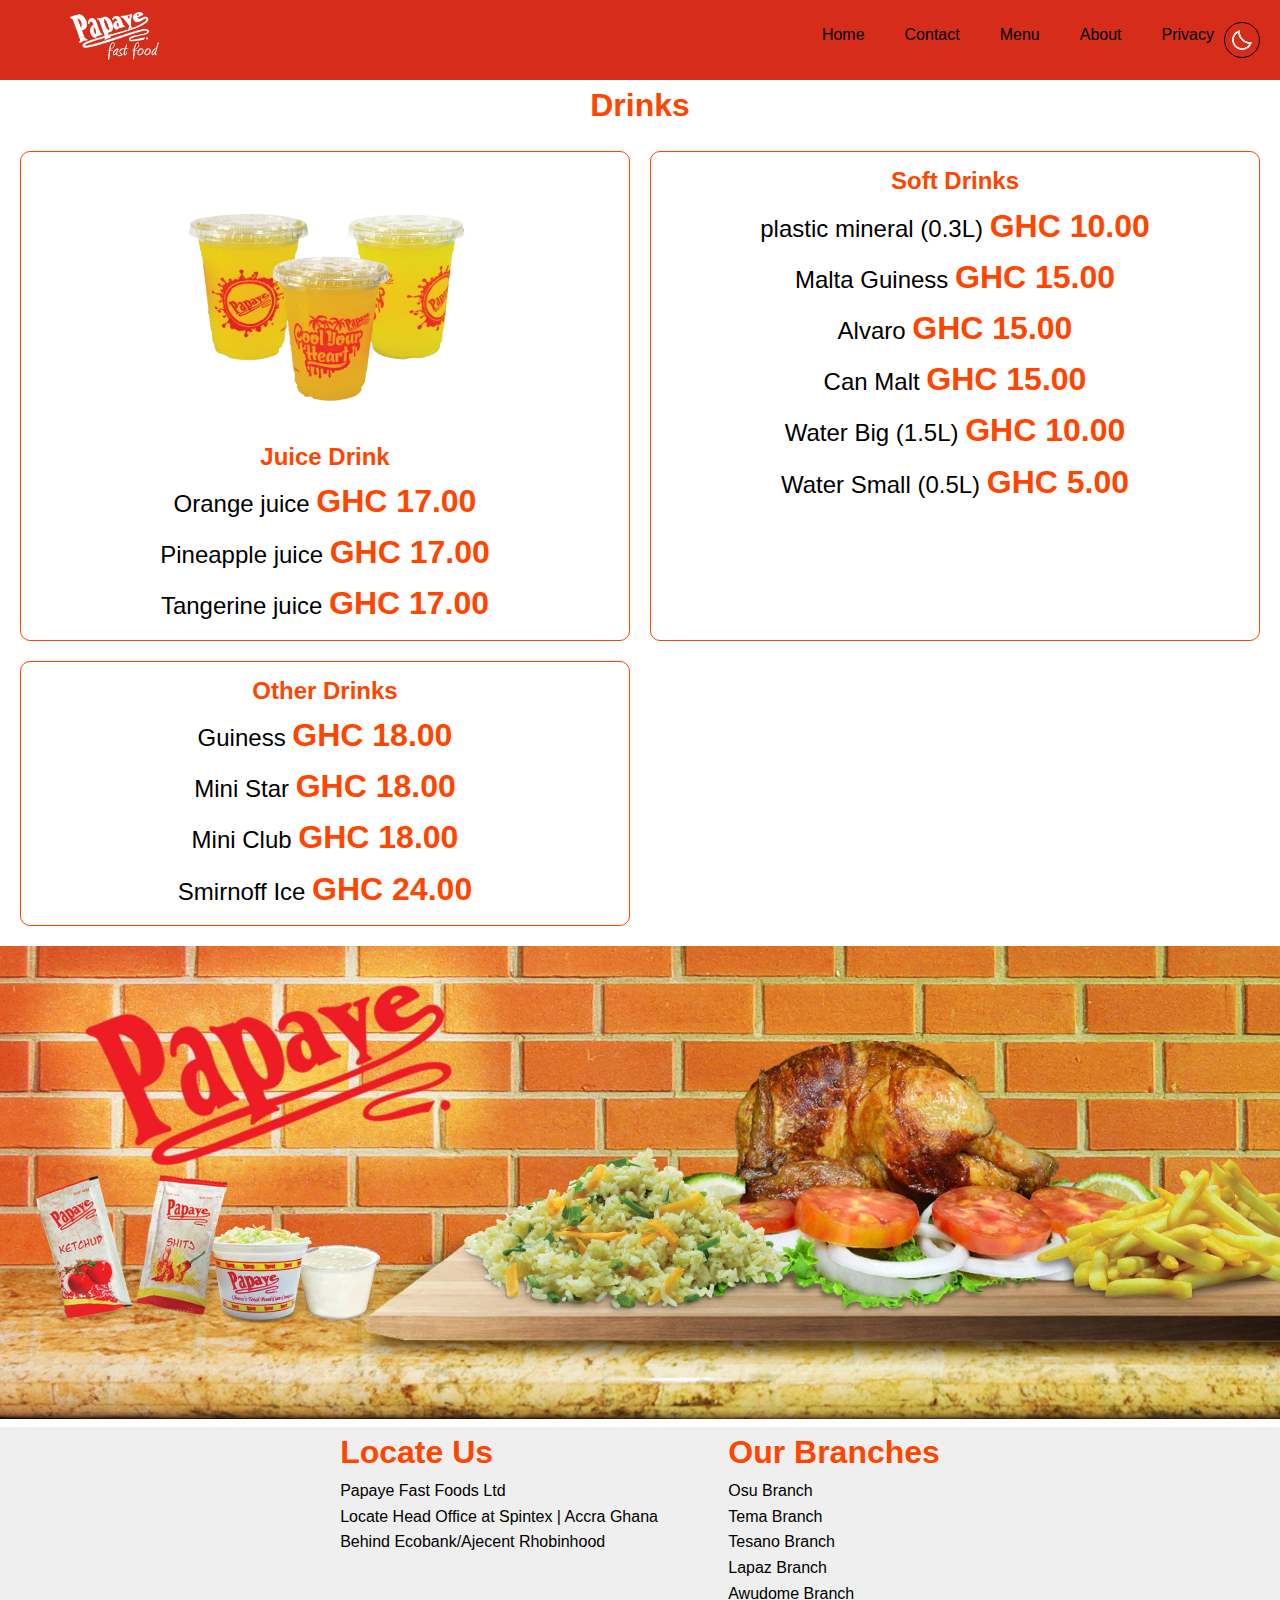
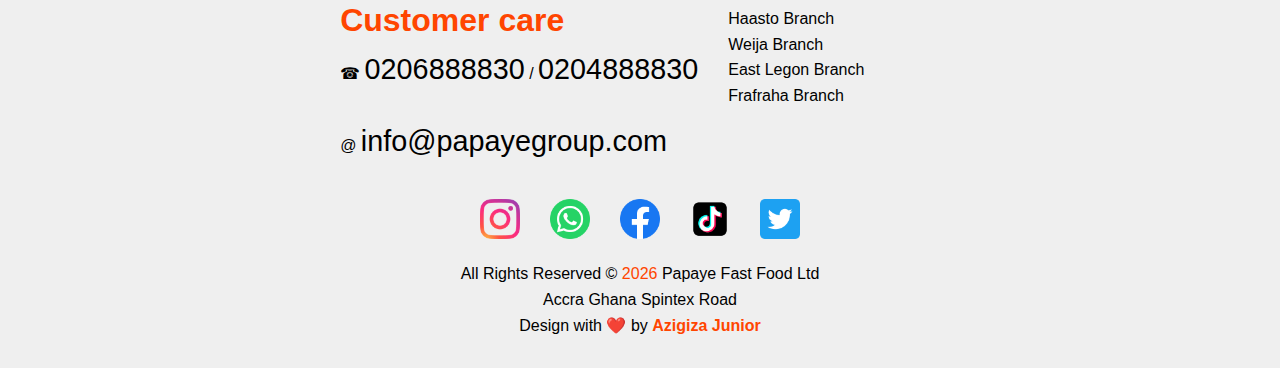
<file: drinks.html>
<!DOCTYPE html>
<html lang="en">
<head>
    <meta charset="UTF-8">
    <meta name="viewport" content="width=device-width, initial-scale=1.0">
    <title>Dtrinks Page</title>
    <link rel="stylesheet" href="styles.css">
</head>
<body>
    <nav>
    <div class="logo">
        <img src="w-logo (1).png" alt="" width="100">
    </div>
    <input type="checkbox" id="sideBar">
    <label for="sideBar" id="overlay"></label>
    <label title="Nav Bar" for="sideBar" class="openSidebar">
    <div></div>
    <div></div>
    <div></div>
</label>
<ul>
    <div class="navbar-links">
        <label for="sideBar" class="closeSidebar">&times;</label>
    <li><a href="index.html">Home</a></li>
    <li><a href="contact.html">Contact</a></li>
    <li><a href="#">Menu</a>
    <ul class="dropbtn">
    <li><a href="chichen.html">Chicken</a></li>
        <li><a href="burgger.html">Burgger</a></li>
        <li><a href="fish.html">Fish</a></li>
        <li><a href="drinks.html">Drinks</a></li>
        <li><a href="extra.html">Extra</a></li>
        </ul>
        </li>
        <li><a href="about.html">About</a></li>
        <li><a href="privacy policy .html">Privacy</a></li>
            <img src="w-logo (1).png" alt=""  width="100">
        <div class="links1">
            <a href=""><img src="p1.png" alt=""></a>
    <a href=""><img src="p2.png" alt=""></a>
    <a href=""><img src="p3.png" alt=""></a>
    <a href=""><img src="p4.png" alt=""></a>
    <a href=""><img src="p5.png" alt=""></a>
        </div>
        
        
    </div>
    <img src="moon.png" id="toggleDark" title="Dark Mode">
</ul>
    
</nav>
<!-- <div class="wrapper">
    <div class="hero-Container">
    <h1>Papaye Fast Food Company Ltd</h1>
    <p>Ghana's Total food care company Ltd</p>
    <div class="hero-cta">
        <button ><a href="#">Learn more</a></button>
    </div>
</div> 
</div> -->

     <div class="menu-title">
         <h1>Drinks</h1>
    </div>

    <section class="menu-section">
        <div class="menu-wrapper">
            <div class="full-pack-content">
                <img src="juice_2017_no_bg_rgb-removebg-preview (1).png" alt="juice papaye fast food">
                <h2>Juice Drink </h2>
                <p>Orange juice <b>GHC 17.00</b></p>
                <p>Pineapple juice <b>GHC 17.00</b></p>
                <p>Tangerine juice <b>GHC 17.00</b></p>
            </div>

            <div class="soft-drinks full-pack-content">
                <div>
                  <h2>Soft Drinks</h2>
               </div>
                <p>plastic mineral (0.3L)  <b>GHC 10.00</b></p>
                <p>Malta Guiness  <b>GHC 15.00 </b></p>
                <p>Alvaro  <b>GHC 15.00</b></p>
                <p>Can Malt   <b>GHC 15.00</b></p>
                <p>Water Big (1.5L)   <b>GHC 10.00</b></p>
                <p>Water Small (0.5L) <b>GHC 5.00</b></p>
        </div>
            <div class="soft-drinks full-pack-content">
                <h2>Other Drinks</h2>
                <p>Guiness  <b>GHC 18.00</b></p>
                <p>Mini Star  <b>GHC 18.00</b></p>
                <p>Mini Club   <b>GHC 18.00</b></p>
                <p>Smirnoff Ice  <b>GHC 24.00</b></p>
            </div>
           
        </div>
    </section>

 <div class="papaye-image">
        <img src="bg.jpg" width="100%" alt="">
    </div>

   <footer>
    <div class="footeer-wrapper">
        <div class="footer-container">
            <h1>Locate Us</h1>
            <p>Papaye Fast Foods Ltd </p>
                <p>Locate Head Office at Spintex | Accra Ghana</p>
                <p>Behind Ecobank/Ajecent Rhobinhood</p>
                <div class="phone">
                    <h1>Customer care</h1>
                &phone; <a href="tel:0206888830">0206888830</a>
                / <a href="tel:0206888830">0204888830</a> <br> <br>
                @ <a href="mailto:infor@papayegroup.com">info@papayegroup.com</a>
                </div>
        </div>
       
        <div class="footer-container">
            <h1>Our Branches</h1>
                <p>Osu Branch </p>
                <p>Tema Branch</p>
                <p>Tesano Branch</p>
                <p>Lapaz Branch</p>
                <p>Awudome Branch</p>
                <p>Haasto Branch</p>
                <p>Weija Branch</p>
                <p>East Legon Branch</p>
                <p>Frafraha Branch</p>
        </div>
    </div>

     <div class="social-links">
            <a href=""><img src="p1.png" alt=""></a>
            <a href=""><img src="p2.png" alt=""></a>
            <a href=""><img src="p3.png" alt=""></a>
            <a href=""><img src="p4.png" alt=""></a>
            <a href=""><img src="p5.png" alt=""></a>
        </div> 

        <div class="foot-cont">
            <center>
            <p>All Rights Reserved &copy; <span id="year"></span> Papaye Fast Food Ltd</p>
            <p>Accra Ghana Spintex Road</p>
            <p>Design with ❤️ by <span class="designer">Azigiza Junior</span></p>
        </center>
        </div>

    </footer>
    <script src="script.js"></script>
</body>

</html>
</file>
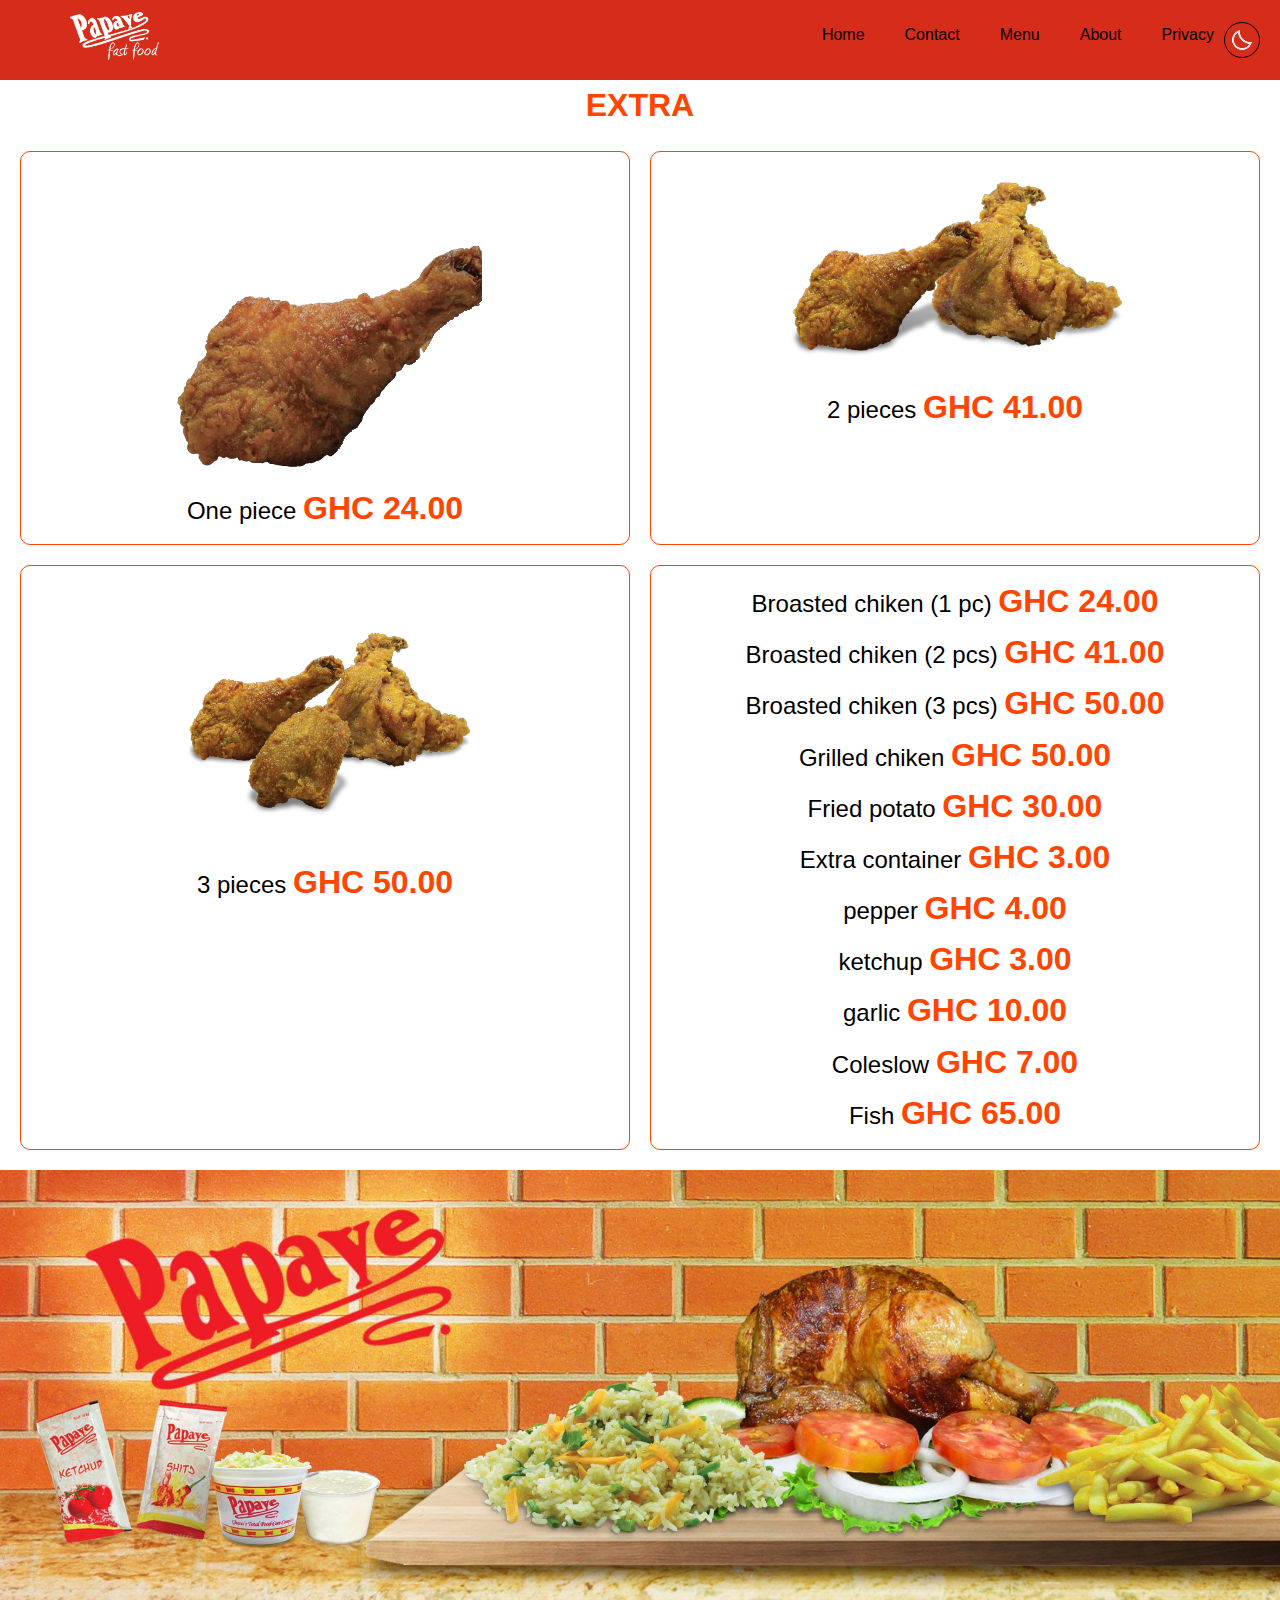
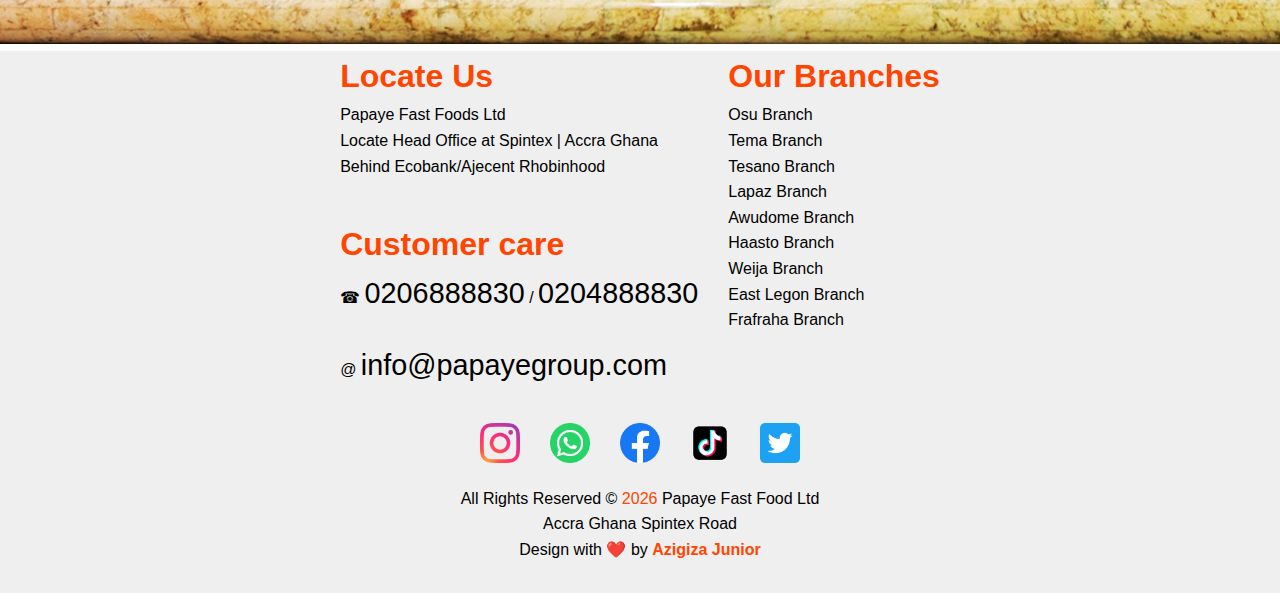
<file: extra.html>
<!DOCTYPE html>
<html lang="en">
<head>
    <meta charset="UTF-8">
    <meta name="viewport" content="width=device-width, initial-scale=1.0">
    <title>Extra Page</title>
    <link rel="stylesheet" href="styles.css">
</head>
<body>
    <nav>
    <div class="logo">
        <img src="w-logo (1).png" alt="" width="100">
    </div>
    <input type="checkbox" id="sideBar">
    <label for="sideBar" id="overlay"></label>
    <label title="Nav Bar" for="sideBar" class="openSidebar">
    <div></div>
    <div></div>
    <div></div>
</label>
<ul>
    <div class="navbar-links">
        <label for="sideBar" class="closeSidebar">&times;</label>
    <li><a href="index.html">Home</a></li>
    <li><a href="contact.html">Contact</a></li>
    <li><a href="#">Menu</a>
    <ul class="dropbtn">
    <li><a href="chichen.html">Chicken</a></li>
        <li><a href="burgger.html">Burgger</a></li>
        <li><a href="fish.html">Fish</a></li>
        <li><a href="drinks.html">Drinks</a></li>
        <li><a href="extra.html">Extra</a></li>
        </ul>
        </li>
        <li><a href="about.html">About</a></li>
        <li><a href="privacy policy .html">Privacy</a></li>
            <img src="w-logo (1).png" alt=""  width="100">
        <div class="links1">
            <a href=""><img src="p1.png" alt=""></a>
    <a href=""><img src="p2.png" alt=""></a>
    <a href=""><img src="p3.png" alt=""></a>
    <a href=""><img src="p4.png" alt=""></a>
    <a href=""><img src="p5.png" alt=""></a>
        </div>
        
        
    </div>
    <img src="moon.png" id="toggleDark" title="Dark Mode">
</ul>
    
</nav>
<!-- <div class="wrapper">
    <div class="hero-Container">
    <h1>Papaye Fast Food Company Ltd</h1>
    <p>Ghana's Total food care company Ltd</p>
    <div class="hero-cta">
        <button ><a href="#">Learn more</a></button>
    </div>
</div> 
</div> -->
    
    <div class="menu-title">
         <h1>EXTRA</h1>
    </div>
     
<section class="menu-section">
    <div class="menu-wrapper">
        <div class="full-pack-content">
            <img src="2_600x364_1__-_Copy-removebg-preview (1).png" alt="three pieces papaye fast food">
            <p>One piece <b>GHC 24.00</b></p>
        </div>
        <div class="full-pack-content">
            <img src="2_600x364(1).png" alt="three pieces papaye fast food">
            <p>2 pieces <b>GHC 41.00</b></p>
        </div>
        <div class="full-pack-content">
            <img src="3_600x468.png" alt="three pieces papaye fast food">
            <p>3 pieces <b>GHC 50.00</b></p>
        </div>

        <div class="full-pack-content list">
            <p>Broasted chiken (1 pc) <b>GHC 24.00</b></p>
            <p>Broasted chiken (2 pcs) <b> GHC 41.00</b></p>
            <p>Broasted chiken (3 pcs) <b>GHC 50.00</b></p>
            <p>Grilled chiken <b>GHC 50.00</b></p>
            <p>Fried potato <b>GHC 30.00</b></p>
            <p>Extra container <b>GHC 3.00</b></p>
            <p>pepper <b>GHC 4.00</b></p>
            <p>ketchup <b>GHC 3.00</b></p>
            <p>garlic <b>GHC 10.00</b></p>
            <p>Coleslow <b>GHC 7.00</b></p>
            <p>Fish <b>GHC 65.00</b></p>
        </div>

    </div>
</section>

 <div class="papaye-image">
        <img src="bg.jpg" width="100%" alt="">
    </div>

    <footer>
<div class="footeer-wrapper">
<div class="footer-container">
<h1>Locate Us</h1>
<p>Papaye Fast Foods Ltd </p>
    <p>Locate Head Office at Spintex | Accra Ghana</p>
    <p>Behind Ecobank/Ajecent Rhobinhood</p>
    <div class="phone">
        <h1>Customer care</h1>
    &phone; <a href="tel:0206888830">0206888830</a>
    / <a href="tel:0206888830">0204888830</a> <br> <br>
    @ <a href="mailto:infor@papayegroup.com">info@papayegroup.com</a>
    </div>
</div>
       
    <div class="footer-container">
    <h1>Our Branches</h1>
        <p>Osu Branch </p>
        <p>Tema Branch</p>
        <p>Tesano Branch</p>
        <p>Lapaz Branch</p>
        <p>Awudome Branch</p>
        <p>Haasto Branch</p>
        <p>Weija Branch</p>
        <p>East Legon Branch</p>
        <p>Frafraha Branch</p>
    </div>
    </div>

     <div class="social-links">
            <a href=""><img src="p1.png" alt=""></a>
            <a href=""><img src="p2.png" alt=""></a>
            <a href=""><img src="p3.png" alt=""></a>
            <a href=""><img src="p4.png" alt=""></a>
            <a href=""><img src="p5.png" alt=""></a>
        </div> 

        <div class="foot-cont">
            <center>
            <p>All Rights Reserved &copy; <span id="year"></span> Papaye Fast Food Ltd</p>
            <p>Accra Ghana Spintex Road</p>
            <p>Design with ❤️ by <span class="designer">Azigiza Junior</span></p>
        </center>
        </div>

    </footer>

    <script src="script.js"></script>

</body>
</html>
</file>
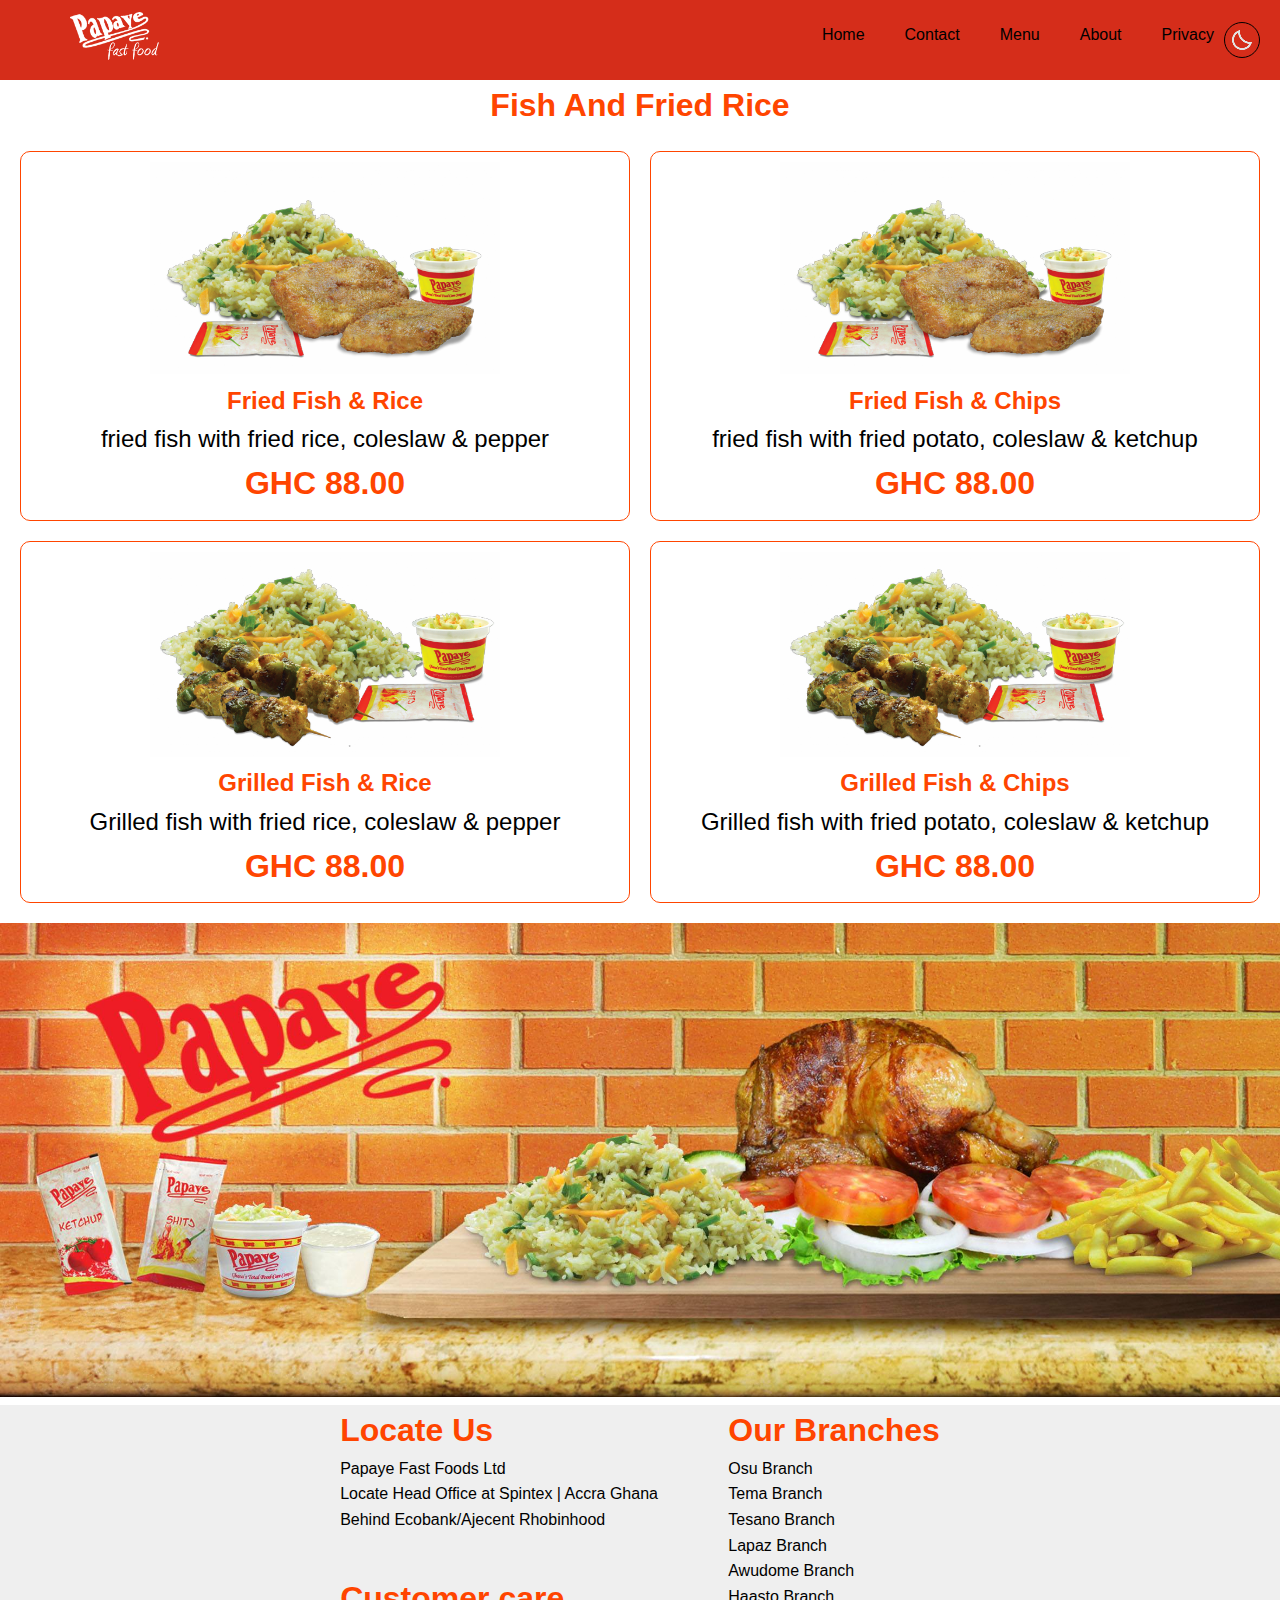
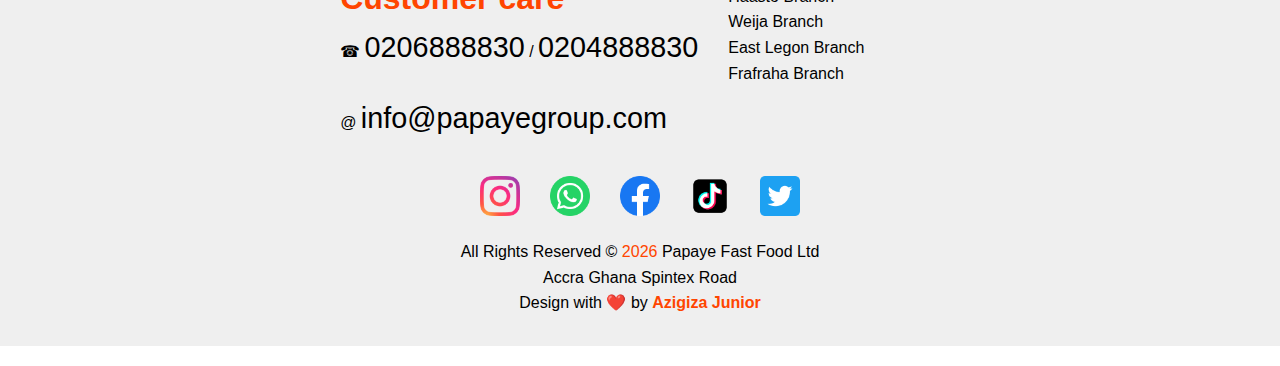
<file: fish.html>
<!DOCTYPE html>
<html lang="en">
<head>
    <meta charset="UTF-8">
    <meta name="viewport" content="width=device-width, initial-scale=1.0">
    <title>Fish Pge</title>
    <link rel="stylesheet" href="styles.css">
</head>
<body>
    <nav>
    <div class="logo">
        <img src="w-logo (1).png" alt="" width="100">
    </div>
    <input type="checkbox" id="sideBar">
    <label for="sideBar" id="overlay"></label>
    <label title="Nav Bar" for="sideBar" class="openSidebar">
    <div></div>
    <div></div>
    <div></div>
</label>
<ul>
<div class="navbar-links">
    <label for="sideBar" class="closeSidebar">&times;</label>
    <li><a href="index.html">Home</a></li>
    <li><a href="contact.html">Contact</a></li>
    <li><a href="#">Menu</a>
        <ul class="dropbtn">
            <li><a href="chichen.html">Chicken</a></li>
                <li><a href="burgger.html">Burgger</a></li>
            <li><a href="fish.html">Fish</a></li>
            <li><a href="drinks.html">Drinks</a></li>
            <li><a href="extra.html">Extra</a></li>
            </ul>
    </li>
    <li><a href="about.html">About</a></li>
    <li><a href="privacy policy .html">Privacy</a></li>
        <img src="w-logo (1).png" alt=""  width="100">
<div class="links1">
    <a href=""><img src="p1.png" alt=""></a>
<a href=""><img src="p2.png" alt=""></a>
<a href=""><img src="p3.png" alt=""></a>
<a href=""><img src="p4.png" alt=""></a>
<a href=""><img src="p5.png" alt=""></a>
</div>


</div>
<img src="moon.png" id="toggleDark" title="Dark Mode">
</ul>

</nav>
<!-- <div class="wrapper">
<div class="hero-Container">
<h1>Papaye Fast Food Company Ltd</h1>
<p>Ghana's Total food care company Ltd</p>
<div class="hero-cta">
    <button ><a href="#">Learn more</a></button>
</div>
</div> 
</div> -->

<div class="menu-title">
    <h1>Fish and fried Rice</h1>
</div>

<section class="menu-section">
<div class="menu-wrapper">
    <div class="full-pack-content">
    <img src="fried fish rice wide no bg_600x363.png" alt="fried fish rice">
    <h2>fried fish & Rice</h2>
    <p>fried fish with fried rice, coleslaw & pepper</p>
    <p><b>GHC 88.00</b></p>
</div>  
    <div class="full-pack-content">
    <img src="fried fish rice wide no bg_600x363.png" alt="fried fish & potato">
    <h2>fried fish & Chips</h2>
    <p>fried fish with fried potato, coleslaw & ketchup</p>
    <p><b>GHC 88.00</b></p>
</div>  

    <div class="full-pack-content">
    <img src="grill fish rice wide no bg_600x352.png" alt="Grilled fish & rice">
    <h2>Grilled fish & Rice</h2>
    <p>Grilled fish with fried rice, coleslaw & pepper</p>
    <p><b>GHC 88.00</b></p>
</div>  

    <div class="full-pack-content">
    <img src="grill fish rice wide no bg_600x352.png" alt="Grilled fish & rice">
    <h2>Grilled fish & Chips</h2>
    <p>Grilled fish with fried potato, coleslaw & ketchup</p>
    <p><b>GHC 88.00</b></p>
</div>  
</div>
</section>

<div class="papaye-image">
<img src="bg.jpg" width="100%" alt="">
</div>

<footer>
<div class="footeer-wrapper">
<div class="footer-container">
<h1>Locate Us</h1>
<p>Papaye Fast Foods Ltd </p>
    <p>Locate Head Office at Spintex | Accra Ghana</p>
    <p>Behind Ecobank/Ajecent Rhobinhood</p>
    <div class="phone">
        <h1>Customer care</h1>
    &phone; <a href="tel:0206888830">0206888830</a>
    / <a href="tel:0206888830">0204888830</a> <br> <br>
    @ <a href="mailto:infor@papayegroup.com">info@papayegroup.com</a>
    </div>
</div>

<div class="footer-container">
    <h1>Our Branches</h1>
    <p>Osu Branch </p>
    <p>Tema Branch</p>
    <p>Tesano Branch</p>
    <p>Lapaz Branch</p>
    <p>Awudome Branch</p>
    <p>Haasto Branch</p>
    <p>Weija Branch</p>
    <p>East Legon Branch</p>
    <p>Frafraha Branch</p>
</div>
</div>

<div class="social-links">
    <a href=""><img src="p1.png" alt=""></a>
    <a href=""><img src="p2.png" alt=""></a>
    <a href=""><img src="p3.png" alt=""></a>
    <a href=""><img src="p4.png" alt=""></a>
    <a href=""><img src="p5.png" alt=""></a>
</div> 

<div class="foot-cont">
    <center>
    <p>All Rights Reserved &copy; <span id="year"></span> Papaye Fast Food Ltd</p>
    <p>Accra Ghana Spintex Road</p>
    <p>Design with ❤️ by <span class="designer">Azigiza Junior</span></p>
</center>
</div>

</footer>

    <script src="script.js"></script>
</body>
</html>
</file>
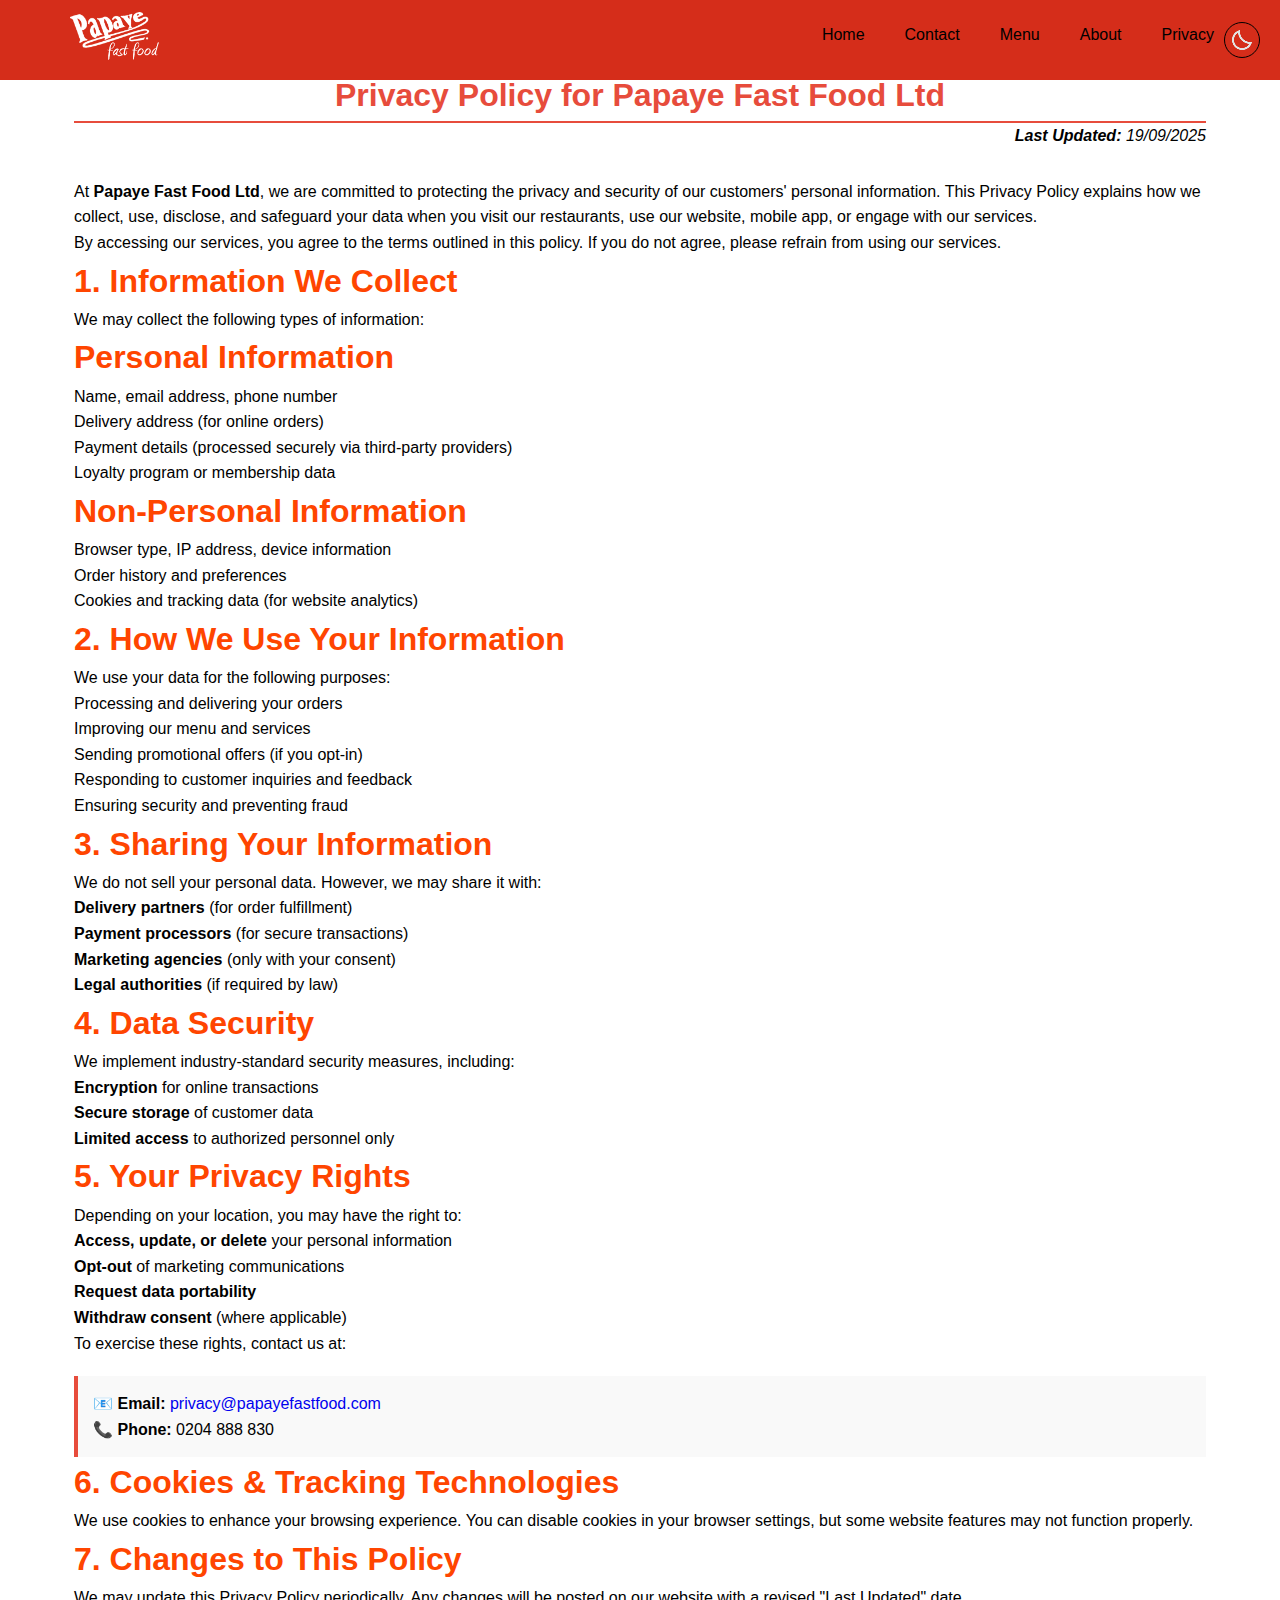
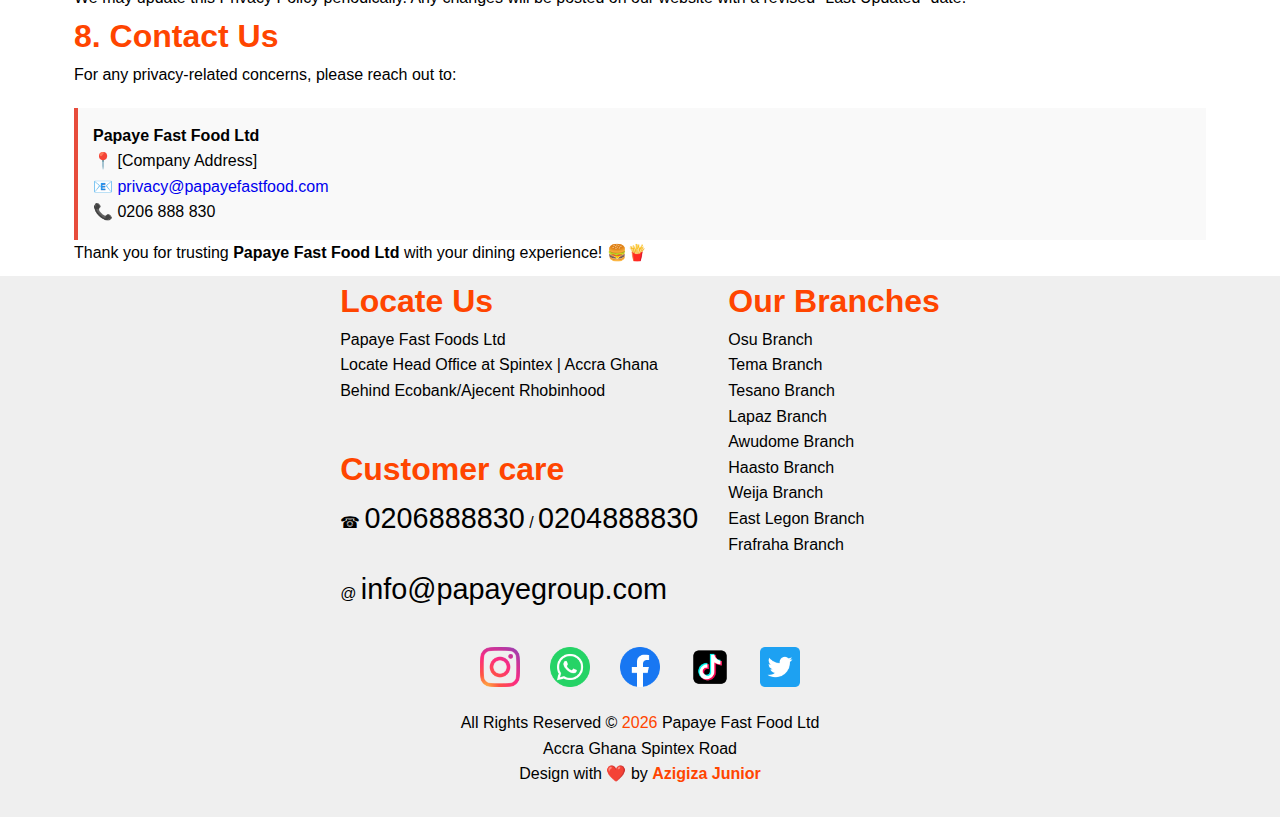
<file: privacy policy .html>
<!DOCTYPE html>
<html lang="en">
  <head>
    <meta charset="UTF-8">
    <meta name="viewport" content="width=device-width, initial-scale=1.0">
    <title>Privacy Policy - Papaye Fast Food Ltd</title>
    <link rel="stylesheet" href="styles.css">
  </head>
<body>
  <nav>
    <div class="logo">
        <img src="w-logo (1).png" alt="" width="100">
    </div>
    <input type="checkbox" id="sideBar">
    <label for="sideBar" id="overlay"></label>
    <label title="Nav Bar" for="sideBar" class="openSidebar">
    <div></div>
    <div></div>
    <div></div>
</label>
<ul>
    <div class="navbar-links">
        <label for="sideBar" class="closeSidebar">&times;</label>
    <li><a href="index.html">Home</a></li>
    <li><a href="contact.html">Contact</a></li>
    <li><a href="#">Menu</a>
    <ul class="dropbtn">
    <li><a href="chichen.html">Chicken</a></li>
        <li><a href="burgger.html">Burgger</a></li>
        <li><a href="fish.html">Fish</a></li>
        <li><a href="drinks.html">Drinks</a></li>
        <li><a href="#">Extra</a></li>
        </ul>
        </li>
        <li><a href="about.html">About</a></li>
        <li><a href="privacy policy .html">Privacy</a></li>
            <img src="w-logo (1).png" alt=""  width="100">
        <div class="links1">
            <a href=""><img src="p1.png" alt=""></a>
    <a href=""><img src="p2.png" alt=""></a>
    <a href=""><img src="p3.png" alt=""></a>
    <a href=""><img src="p4.png" alt=""></a>
    <a href=""><img src="p5.png" alt=""></a>
        </div>
        
        
    </div>
    <img src="moon.png" id="toggleDark" title="Dark Mode">
</ul>
    
</nav>
<div class="privacypoli">
  <h1>Privacy Policy for Papaye Fast Food Ltd</h1>
  <div class="last-updated"><strong>Last Updated:</strong> 19/09/2025</div>

  <li>At <strong>Papaye Fast Food Ltd</strong>, we are committed to protecting the privacy and security of our customers' personal information. This Privacy Policy explains how we collect, use, disclose, and safeguard your data when you visit our restaurants, use our website, mobile app, or engage with our services.</li>

  <li>By accessing our services, you agree to the terms outlined in this policy. If you do not agree, please refrain from using our services.</li>

  <h2>1. Information We Collect</h2>
  <li>We may collect the following types of information:</li>

  <h3>Personal Information</h3>
  <ul>
  <li>Name, email address, phone number</li>
  <li>Delivery address (for online orders)</li>
  <li>Payment details (processed securely via third-party providers)</li>
  <li>Loyalty program or membership data</li>
  </ul>

  <h3>Non-Personal Information</h3>
  <ul>
  <li>Browser type, IP address, device information</li>
  <li>Order history and preferences</li>
  <li>Cookies and tracking data (for website analytics)</li>
  </ul>

  <h2>2. How We Use Your Information</h2>
  <li>We use your data for the following purposes:</li>
  <ul>
  <li>Processing and delivering your orders</li>
  <li>Improving our menu and services</li>
  <li>Sending promotional offers (if you opt-in)</li>
  <li>Responding to customer inquiries and feedback</li>
  <li>Ensuring security and preventing fraud</li>
  </ul>

  <h2>3. Sharing Your Information</h2>
  <li>We do not sell your personal data. However, we may share it with:</li>
  <ul>
  <li><strong>Delivery partners</strong> (for order fulfillment)</li>
  <li><strong>Payment processors</strong> (for secure transactions)</li>
  <li><strong>Marketing agencies</strong> (only with your consent)</li>
  <li><strong>Legal authorities</strong> (if required by law)</li>
  </ul>

  <h2>4. Data Security</h2>
  <li>We implement industry-standard security measures, including:</li>
  <ul>
  <li><strong>Encryption</strong> for online transactions</li>
  <li><strong>Secure storage</strong> of customer data</li>
  <li><strong>Limited access</strong> to authorized personnel only</li>
  </ul>

  <h2>5. Your Privacy Rights</h2>
  <li>Depending on your location, you may have the right to:</li>
  <ul>
  <li><strong>Access, update, or delete</strong> your personal information</li>
  <li><strong>Opt-out</strong> of marketing communications</li>
  <li><strong>Request data portability</strong></li>
  <li><strong>Withdraw consent</strong> (where applicable)</li>
  </ul>
  <li>To exercise these rights, contact us at:</li>
  <div class="contact-info">
  📧 <strong>Email:</strong> <a href="mailto:privacy@papayefastfood.com">privacy@papayefastfood.com</a><br>
  📞 <strong>Phone:</strong> 0204 888 830
</div>

<h2>6. Cookies & Tracking Technologies</h2>
<li>We use cookies to enhance your browsing experience. You can disable cookies in your browser settings, but some website features may not function properly.</li>

<h2>7. Changes to This Policy</h2>
<li>We may update this Privacy Policy periodically. Any changes will be posted on our website with a revised "Last Updated" date.</li>

<h2>8. Contact Us</h2>
<li>For any privacy-related concerns, please reach out to:</li>
<div class="contact-info">
<strong>Papaye Fast Food Ltd</strong><br>
📍 [Company Address]<br>
📧 <a href="mailto:privacy@papayefastfood.com">privacy@papayefastfood.com</a><br>
📞 0206 888 830 
</div>

<li>Thank you for trusting <strong>Papaye Fast Food Ltd</strong> with your dining experience! 🍔🍟</li>

<!-- <div class="note">
<strong>Note:</strong> This is a general template. For legal compliance, consult a professional to tailor it to your jurisdiction's laws (e.g., GDPR, CCPA).
</div> -->

</div>

<footer>
    <div class="footeer-wrapper">
        <div class="footer-container">
            <h1>Locate Us</h1>
            <p>Papaye Fast Foods Ltd </p>
                <p>Locate Head Office at Spintex | Accra Ghana</p>
                <p>Behind Ecobank/Ajecent Rhobinhood</p>
                <div class="phone">
                    <h1>Customer care</h1>
                &phone; <a href="tel:0206888830">0206888830</a>
                / <a href="tel:0206888830">0204888830</a> <br> <br>
                @ <a href="mailto:infor@papayegroup.com">info@papayegroup.com</a>
                </div>
        </div>
       
        <div class="footer-container">
            <h1>Our Branches</h1>
                <p>Osu Branch </p>
                <p>Tema Branch</p>
                <p>Tesano Branch</p>
                <p>Lapaz Branch</p>
                <p>Awudome Branch</p>
                <p>Haasto Branch</p>
                <p>Weija Branch</p>
                <p>East Legon Branch</p>
                <p>Frafraha Branch</p>
        </div>
    </div>

     <div class="social-links">
            <a href=""><img src="p1.png" alt=""></a>
            <a href=""><img src="p2.png" alt=""></a>
            <a href=""><img src="p3.png" alt=""></a>
            <a href=""><img src="p4.png" alt=""></a>
            <a href=""><img src="p5.png" alt=""></a>
        </div> 

        <div class="foot-cont">
            <center>
            <p>All Rights Reserved &copy; <span id="year"></span> Papaye Fast Food Ltd</p>
            <p>Accra Ghana Spintex Road</p>
            <p>Design with ❤️ by <span class="designer">Azigiza Junior</span></p>
        </center>
        </div>

    </footer>
   

    <script src="script.js"></script>
</body>
</html>
</file>
<file: styles.css>
* {
    padding: 0;
    margin: 0;
    box-sizing: border-box;
    list-style: none;
    text-decoration: none;
    font-family: 'Segoe UI', Tahoma, Geneva, Verdana, sans-serif;
    user-select: none;
    scroll-behavior: smooth;
}




::-webkit-scrollbar{
   background: rgba(0, 0, 0, 0.305);
}
::-webkit-scrollbar-thumb{
   background: radial-gradient(rgb(1, 1, 255), yellow, crimson  );
   border-radius: 10px;
}

body {
    font-family: Arial, Helvetica, sans-serif;
    line-height: 1.6;
    font-size: 1em;

}

h1, h2, h3 {
    color: orangered;
    font-size: 2em;
}

p{
    font-weight: 500;
    font-size: 1rem;
}

nav {
    display: flex;
    justify-content: flex-end;
    align-items: center;
    height: 80px;
    background-color: hsl(6, 78%, 47%);
    position: fixed;
    min-width: 100%;
    z-index: 1000;
}

.logo{
    width: 100px;
    position: absolute;
    left: 60px;
    padding: 10px;
    border-radius: 8px;

}

nav ul {
    display: flex;
    position: relative;
}

nav ul li {
    display: inline-block;
    margin-left: 30px;
    margin-right: 10px;
}

nav li a {
    color: currentColor;
    font-size: 1rem;
    margin:  0 auto;
    display: block;
    position: relative;
    font-weight: 500;
    z-index: 999;
}

nav ul li a::after {
    position: absolute;
    content: "";
    width: 100%;
    height: 3px;
    left: 0;
    bottom: -6px;
    transform: scale(0);
    transform-origin: right;
    background-color: currentColor;
    transition: .5s ease;
}

nav ul li:hover ::after {
    transform: scale(1);
    transform-origin: left;

}

.navbar-links {
    display: flex;

}

.navbar-links .links1 {
        display: flex;
        position: absolute;
        bottom: 30px;

        img {
            width: 40px;
            margin: 5px;
        }
    }

.navbar-links  img {
    display: none;
    width: 200px;
    margin-left: 20px;
    margin-top: 100%;
    padding: 5px;

    }

#sideBar, .closeSidebar {
    display: none;
}

nav #toggleDark{
    margin: 0 auto;
    cursor: pointer;
    max-width: 40px;
    width: 100%;
    padding: 5px;
    border: 1px solid currentColor;
    margin-right: 20px;
    border-radius: 50px;
}

nav ul li ul.dropbtn li {
    display: block;
    padding: 15px 0; 
    margin: auto 0;
}


nav ul li ul.dropbtn {
    position: absolute;
    display: none;
    margin: auto 0;
    width: 100px;
    background-color: hsl(6, 78%, 47%);
    color: currentColor;
    text-align: center;
    z-index: 10;
}

nav ul li:hover ul.dropbtn, ::after{
    display: block;
}
/* ======= Hero Start ======== */


.wrapper {
    position: relative;
    min-width: 100%;
    display: flex;
    flex-direction: column;
    justify-content: center;
    align-items: center;
    height: 40vh;
    background-image: url(logo-bg.jpg);
    background-repeat: no-repeat;
}
   
   .hero-Container {
       text-align: center;
       letter-spacing: -2px;
       max-width: 100%;
       width: 100%;
       z-index: 1;

       h1 {
        font-size: 2.5rem;
        font-family: Times, 'Times New Roman', serif;
        color: currentColor;
    }
     p {
        font-size: 1.5rem;
        font-weight: 400;
    }
   } 

    span {
        font-weight: 500;
        color: rgba(23, 255, 2, 0.76);
    }


.hero-Container::after {
    position: absolute;
    content: "";
    top: 0;
    right: 0;
    left: 0;
    bottom: 0;
    background: rgba(0, 01, 0, .5);
    z-index: -2;
}


 .hero-cta{
    display: flex;
    justify-content: center;
    padding: 40px 0;
    position: absolute;
    left: 0;
    right: 0;


 button {
    min-width: 140px;
    height: 60px;
    font-size: 1.5em;
    border-radius: 8px;
    background-color: transparent;
    border: 2px solid #ffffff;
    color: currentColor;
    margin-top: 10px;
    font-weight: bold;
    z-index: 2;


        a {
            color: currentColor;
            font-size: 1em;
        }
    }
}
    /* ======= Hero End ======== */

    /* ================== Home Start ============= */

    .home-container {
        position: relative;
        display: grid;
        grid-template-columns: repeat(2, 1fr);
        gap: 20px;
        padding: 10px;
        margin-top: 30px;
          img {
            max-width: 800px;
            width: 100%;
            animation: home-img 5s ease-in-out 0s infinite alternate-reverse;
        }

         h1, b {
            color: orangered;
        }
    }

    @keyframes home-img {
        from{
            transform: scale(0);
            
        }
        to{
            transform: scale(1)       
        }
    }

    /* ======= Slideshow ======= */
    .maths-container {
        text-align: center;
        position: relative;
        display: none;
        
      }
      
      button {
        position: absolute;
        top: 50%;
        transform: translateY(-50%);
        padding: 20px;
        width: 60px;
        height: 60px;
        display: flex;
        align-items: center;
        justify-content: center;
        font-size: 2rem;
        background-color: #3b3d4047;
        color: aliceblue;
        border: none;
        cursor: pointer;
        border-radius: 50%;
      }
      
      .prevbtn{
        left: 0;
      }
      .nextbtn{
        right: 0;
      }
      
      .imgSlider {
        width: 100%;
        margin: auto;
       display: flex;
       justify-content: center;
       
      
      
        img{
          width: 400px;
          height: 400px;
          display: none;
          transition: .5s ease;
          border-radius: 10px;
        }
      }
      
      img.displaySlide {
        display: block;
        animation: fade 5s infinite 0s;
      }
      
      @keyframes fade {
        from{
          opacity: .5;
        }
        to{
          opacity: 1;
        }
      }
    /* ======= Slideshow End ======= */

    .home-text {
       max-width: 800px;
       position: relative;
       width: 100%;
       line-height: 2;
       
       h1{
           font-size: 2rem;
        }
        
        p {
            font-size: 1rem;
            font-weight: 500;
            font-family: 'Segoe UI', Tahoma, Geneva, Verdana, sans-serif;
       }
    }

    .showcase-image {
        display: grid;
        grid-template-columns: repeat(2, 1fr);
        grid-column: 30px;
        gap: 30px;
        margin-top: 70px;
        padding: 10px;

        img {
            max-width: 800px;
            width: 100%;
            border-radius: 10px;

        }
    }
    /* ================== Home End ============= */

    /* =========== Contact start =============*/

    /* ===========  */
    .contact-wrapper {
        position: relative;
        margin: 0 auto;
        padding: 20px;
        text-align: center;
        padding-top: 80px;

        h1{
            text-align: center;
            letter-spacing: -2px;
            font-family: Cambria, Cochin, Georgia, Times, 'Times New Roman', serif;
            margin-bottom: 20px;
            font-size: 2rem;
        }
        
        p {
            text-align: center;
            margin-bottom: 20px;
            font-weight: 400;
            font-size: 1.5em;
        }
        
    }

    .contact-container {
        display: grid;
        grid-template-columns: repeat(2, 1fr);
        text-align-last: left;
        gap: 20px;
    }

    .contact-infor {
        padding: 10px;
        max-width: 800px;
        width: 100%;
        border: 3px solid;
        border-radius: 10px;

        h2 {
            color: orangered;
           
        }

        p {
            line-height: 25px;
            font-weight: 600;

        }

        .hover {
            box-shadow: 0 0 5px;
            padding: 20px;
            border-radius: 10px;
            line-height: 40px;
            display: flex;
            justify-content: center;
        }

        .one {
            background-color: cadetblue;
        }
        .two {
            background-color: #19af05;
        }
        .three {
            background-color: #4892f3;
        }
        .four {
            background-color: #9846f5;
        }
        .five {
            background-color: #d6f564;
        }
        .six {
            background-color: #774a10;
        }
        .seven {
            background-color: #314499;
        }
        .eight {
            background-color: #f09124;
        }
        .nine {
            background-color: rgb(15, 197, 143);
        }
        .ten {
            background-color: rgb(226, 50, 173);
        }


    }
    /* =========== Contact End ============== */

    /* =============== About Start =========== */
    .about-homepage {
        position: relative;
        display: flex;
        flex-direction: column;
        gap: 10px;
        padding: 10px;
        margin: 0 auto;
        padding-top: 80px;
    }

    .home-contn {
        /* box-shadow: 0 0 5px; */
        /* border: 3px outset; */
        border-radius: 10px;
        border-color: orangered;
        max-width: 900px;
        padding: 10px;

        img {
           margin-top: 40px;
           margin-left: 40px;
        }
        p {
            font-size: 1.5rem;
            font-weight: 500;
        }
    }
    /* =============== About End ============= */

    /* =================   Footer Start ======== */

    footer {
        position: relative;
        max-width: 100%;
        margin-bottom: 20px;
        padding-bottom: 30px;
        background-color: rgba(155, 155, 155, 0.164);

        p {
            font-weight: 500;
            font-size: 1rem;
        }
    }
    .footeer-wrapper {
        display: flex;
        justify-content: center;
        gap: 30px;
        margin-bottom: 20px;
    }

    .footer-container {
        h1 {
            font-size: 2rem;
            color: orangered;
        }
    }

    .social-links {
        display: flex;
        justify-content: center;
        align-items: center;
         img {
          width: 40px;
          margin: 15px;
    }
}

.phone {
    margin-top: 40px;

    h1{
        font-size: 2rem;
    }

    a {
        color: currentColor;
        font-size: 1.8em;
    }
}

#year {
    color: orangered;
}

.designer {
    font-weight: 800;
    color: orangered;
}

  
    /* =================   Footer End ======== */
  /* =================== Menu Start ========== */

    .menu-title {
        text-transform: capitalize;
        text-align: center;
        color: #ff4500;
        padding-top: 80px;

        h1 {
             font-size: 2rem;
            text-transform: capitalize;
        }
    }
    .menu-section {
        display: flex;
        justify-content: center;
        align-items: center;
        position: relative;
    }

    .menu-wrapper {
        display: grid;
        grid-template-columns: repeat(2, 1fr);
        gap: 20px;
        max-width: 100%;
        width: 100%;
        padding: 20px;
    }

    .full-pack-content {
        border-radius: 10px;
        min-width: 400px;
        padding: 10px;
        text-align: center;

        img {
            max-width: 350px;
           
        }
        b {
            color: #ff4500;
            font-weight: 700;
            font-size: 2rem;
        }

        p {
            font-size: 1.5rem;
            font-weight: 400;
        }

        h2{
            text-transform: capitalize;
             font-size: 1.5rem;
        }
    }

      .full-pack-content {
          border: 1px solid #ff4500;
      }
    /* =================== Menu End ========== */

    /* ================== Privacy policy ========== */
    .privacypoli {
        margin: auto;
        max-width: 90%;
        padding: 10px;
        pudding-top: 10px;

        h1 {
        color: #e74c3c;
        text-align: center;
        border-bottom: 2px solid #e74c3c;
        padding-top: 40px;
        font-size: 2rem;
        margin-top: 20px;
      }
        h3 {
             font-size: 2rem;
        }
    }
      

      .last-updated {
        text-align: right;
        font-style: italic;
        margin-bottom: 30px;
      }
      .contact-info {
        background-color: #f9f9f9;
        padding: 15px;
        border-left: 4px solid #e74c3c;
        margin-top: 20px;
      }
      .note {
        font-size: 0.9em;
        font-style: italic;
        margin-top: 40px;
        padding-top: 10px;
        border-top: 1px dashed #ccc;
      }
    /* ================== Privacy policy End ========== */




    @media (max-width: 768px) {

    .navbar-links {
        min-width: 400px;
        height: 100vh;
        background-color: rgba(0, 0, 0, .1);
        backdrop-filter: blur(10px);
        box-shadow:  5px 5px -5px;
        box-sizing: border-box;
        position: fixed;
        top: 0;
        left: -100%;
        /* display: none; */
        flex-direction: column;
        justify-content: flex-start;
        align-items: flex-start;
        transition: .75s ease;
        z-index: 10;
    }

    nav ul li  {
        display: inline-block;
        padding: 5px 0;
        width: 100%;
        display: flex;
        margin: 0 auto;
    }


    nav ul li a {
        padding: 5px 5px;
        width: 100%;
        transition: .5s ease; 
        font-size: 1em;  
        font-size: 1.5rem;
        font-weight: 400;
    }

    nav ul li a::after {
        display: none;
    }

    nav ul li a:hover {
        background-color: rgba(0, 1, 0, 0.305);
    }

    .closeSidebar {
        position: absolute;
        display: block;
        right: 0;
        margin: 10px;
        padding: 10px 10px;
        font-size: 2rem;
        cursor: pointer;
        border-radius: 10px;
        z-index: 1000;
    }


    .openSidebar {
        position: absolute;
        left: 0;
        margin-left: 20px;
        cursor: pointer;
        box-shadow: 0;
        background-color: transparent;
    }


     .openSidebar div {
        width: 35px;
        height: 3px;
        margin: 5px;
        background-color: currentColor;
        border-radius: 8px;
     }


     #sideBar:checked ~ ul .navbar-links {
        left: 0;
     }
     #sideBar:checked ~ .openSidebar {
        left: 0;
        opacity: 0;
     }


     #sideBar:checked ~ #overlay {
        position: absolute;
        top: 0;
        right: 0;
        left: 0;
        width: 100%;
        height: 100vh;
        z-index: 9;
     }

     .logo{
       margin-left: 20%;
        padding: 10px;
        border-radius: 20px;
}

 nav ul li ul.dropbtn {
       position: absolute;
       left: 230px;
       width: 160px;
       border-radius: 20px;
       background-color: rgba(0, 1, 0, 0.334);
       border: outset 2px currentColor;
       box-shadow: 0 10px 10px transparent;
       z-index: 1000;
       overflow: hidden;
    }

    nav ul li ul.dropbtn li {
        padding: 5px 0;


        a{
            text-align: center;
            display: flex;
            justify-content: center;
        }
    }

    .navbar-links  img {
        display: block;
        width: 200px;
        margin-left: 20px;
        margin-top: 100%;
        padding: 5px;
    
        }
/*  =============  Home ============ */

/* ========= Hero ======== */
    .wrapper {
        height: 50vh;
    }

        .home-container {
        display: flex;
        flex-direction: column;
        gap: 20px;
        max-width: 100%;
        width: 100%;
        img {
            display: none;
            max-width: 100%;
            width: 100%;
        }

         h1, b {
            color: orangered;
        }
    }

    .home-text {
       max-width: 100%;
       width: 100%;
       line-height: 30px;
       font-size: 1em;
    }

    /* ======= Slideshow ======= */
    .maths-container {
        display: block;
        margin-top: 30px;
    }

    /* ======= Slideshow End ======= */

    /* =========== About Start =========== */
    .about-homepage {
        display: flex;
        flex-direction: column;
        padding-top: 100px;
    }
    /* =========== About End =========== */

     /* =================== Menu Start ========== */

      .menu-title {
        text-transform: uppercase;
        padding-top: 100px;
       
        h1 {
             font-size: 2rem;
        }
    }
    .menu-section {
        display: flex;
        justify-content: center;
        align-items: center;
        padding-top: 0;

        p {
            font-size: 1.5rem;
            font-weight: 500;
        }
    }

    .menu-wrapper {
        display: flex;
        flex-direction: column;
        gap: 20px;
        max-width: 100%;
        width: 100%;
        padding: 20px;
    }

    .full-pack-content {
        border-radius: 10px;
        min-width: 400px;
        width: 100%;
        padding: 10px;
        margin-top: 0;
    }
    /* =================== Menu End ========== */


    /* ===================Contact Start ========== */
    .contact-wrapper {
        padding-top: 100px;
    }
    .contact-header {

        h1 {
            font-size: 2em;
            letter-spacing: normal;
        }
        p {
            font-size: 1.5rem;
        }
    }
   
    /* =================== Contact End ========== */

    .social-links {
        display: flex;
        justify-content: center;
        align-items: center;
         img {
          width: 40px;
          margin: 15px;
    }
}

    .foot-cont p{
        font-size: 1em;
    }
/* =========== Policy ========= */
     .privacypoli {
        margin: 0 auto;
        max-width: 100%;
        padding: 20px;

        h1 {
        color: #e74c3c;
        text-align: center;
        border-bottom: 2px solid #e74c3c;
        padding-top: 40px;
      }
    }
    }




@media (max-width: 412px) {
    .navbar-links {
        min-width: 100%;
        height: 100vh;
        background-color: rgba(0, 0, 0, .1);
        backdrop-filter: blur(10px);
        box-shadow:  0px 0px 5px;
        box-sizing: border-box;
        position: fixed;
        top: 0;
        left: -100%;
        /* display: none; */
        flex-direction: column;
        justify-content: flex-start;
        align-items: flex-start;
        transition: .75s ease;
        z-index: 10;

    }

    h1, h2 {
        font-size: 1.4rem;
    }


    nav ul li  {
        display: inline-block;
        /* padding: 5px 0; */
        width: 100%;
        display: flex;
        margin: 0 auto;
    }


    nav ul li a {
        padding: 20px 25px;
        width: 100%;
        margin: auto 0;  
        transition: .5s ease; 
        font-size: 1.3em;     
    }

    nav ul li a::after {
        display: none;
    }

    nav ul li a:hover {
        background-color: rgba(0, 1, 0, 0.301);
    }

    .navbar-links {
    display: flex;

}

.navbar-links  img {
    display: block;
       width: 200px;
       margin-left: 20px;
       margin-top: 100%;
       padding: 5px;

    }


    nav ul li a:hover {
        background: rgba(0, 0, 0, 0.305);
        
        border-left: 5px solid rgb(236, 175, 5);
    }


    nav ul li a::after {
        display: none;
    }


    nav ul li ul.dropbtn li {
        width: 100%;
        display: flex;
        margin: 0 auto;
        padding: 0;
        

    }
    nav ul li ul.dropbtn {
       position: absolute;
       left: 240px;
       z-index: 1000;
       background-color: rgba(0, 0, 0, 0.334);
       border: outset 3px solid currentColor;

      li  a{
            font-size: 1.5rem;
        }
    }

    .logo{
       margin-left: 20%;
        padding: 10px;
        border-radius: 20px;
}


    .closeSidebar {
        position: absolute;
        display: block;
        right: 0;
        margin: 10px;
        padding: 10px 10px;
        font-size: 2rem;
        cursor: pointer;
        border-radius: 10px;
        z-index: 1000;
    }


    .openSidebar {
        position: absolute;
        left: 0;
        margin-left: 20px;
        cursor: pointer;
        box-shadow: 0;
        background-color: transparent;
    }


     .openSidebar div {
        width: 35px;
        height: 3px;
        margin: 5px;
        background-color: currentColor;
        border-radius: 8px;
     }


     #sideBar:checked ~ ul .navbar-links {
        left: 0;
     }
     #sideBar:checked ~ .openSidebar{
        left: 0;
        opacity: 0;
     }


     #sideBar:checked ~ #overlay {
        position: absolute;
        top: 0;
        right: 0;
        left: 0;
        width: 100%;
        height: 100vh;
        z-index: 9;
     }

     
     /* ============== Hero Start ========== */

     .wrapper {
        height: 50vh;
     }


     .hero-Container {
       text-align: center;
       letter-spacing: -2px;
       max-width: 100%;
       width: 100%;
       z-index: 1;
   } 


    h1 {
        font-size: 3rem;
        font-family: Times, 'Times New Roman', serif;
    }
     p {
        font-size: 1.8rem;
        font-weight: 400;
    }
    /* span {
        font-weight: 500;
        color: rgba(23, 255, 2, 0.76);
    } */

     /* ============== Hero End ========== */

      /* ================== Home Start ============= */

    .home-container {
        display: flex;
        flex-direction: column;
        justify-content: center;
        align-items: center;
        gap: 40px;
        img {
            max-width: 650px;
            width: 100%;
        }

        h1, b {
            color: orangered;
        }
    }

    .home-text {
       width: 400px;
       line-height: 30px;
       font-size: 1rem;
    }
    /* ================== Home End ============= */

     /* ======= Slideshow ======= */
     .maths-container {
        text-align: center;
        position: relative;
      }
      
      button {
        position: absolute;
        top: 50%;
        transform: translateY(-50%);
        padding: 20px;
        width: 60px;
        height: 60px;
        display: flex;
        align-items: center;
        justify-content: center;
        font-size: 2rem;
        background-color: #3b3d4047;
        color: aliceblue;
        border: none;
        cursor: pointer;
        border-radius: 50%;
      }
      
      .prevbtn{
        left: 0;
      }
      .nextbtn{
        right: 0;
      }
      
      .imgSlider {
        width: 100%;
        margin: auto;
       display: flex;
       justify-content: center;
       
      
      
        img{
          width: 350px;
          height: 350px;
          display: none;
          transition: .5s ease;
          border-radius: 10px;
        }
      }
      
      img.displaySlide {
        display: block;
        animation: fade 5s infinite 0s;
      }
      
      @keyframes fade {
        from{
          opacity: .5;
        }
        to{
          opacity: 1;
        }
      }
    /* ======= Slideshow End ======= */

    /* ======== contact Start ======== */
    .contact-container {
        display: flex;
        flex-direction: column;
        max-width: 400px;
        width: 100%;
    }


    .contact-header {
        display: flex;
        flex-direction: column;

        h1 {
            font-size: 1.4rem;
            letter-spacing: -1px;
        }

        p {
            font-weight: bold;
        }
    }

    .contact-infor {
        max-width: 400px;

        h2{
            margin-bottom: 20px;
           margin-left: 50px;
           font-size: 1.2em;
        }
    }
    /* ======== contact End ======== */

    /* =========== About Start ============= */
    .about-homepage {
        display: flex;
        flex-direction: column;
        padding-top: 100px;
    }

  .home-contn img {
    margin-left: 10px;
  }

    .home-contn p {
        font-size: 1rem;
    }
    /* =========== About End ============= */



     /* =================== Menu Start ========== */
    .menu-section {
        display: flex;
        justify-content: center;
        align-items: center;
        padding: 0;
    }

    .menu-wrapper {
        display: flex;
        flex-direction: column;
        gap: 20px;
        padding: 20px 0;
    }

    .full-pack-content {
        /*border: 1px solid orangered;*/
        border-radius: 10px;
        min-width: 300px;
        w1dth: 100%;
        margin: 0 auto;

        h2 {
             font-size: 1.4m;
        }

        img {
           max-width: 260px;
            width: 100%;
            animation: m-icons 08s ease-in-out 0s infinite;
        }

      p {
        font-size: .9m;
      }

      b {
        font-size: 1em;
      }
    }

    @keyframes m-icons {
        from{
            transform: rotateY(-180deg);
        }
        to{
            transform: rotateY(180deg);
        }
    }
    /* =================== Menu End ========== */

    /* ============== Privacy Policy ========= */

    /* =========== Policy ========= */
     .privacypoli {
        margin: 0 auto;
        max-width: 100%;
        padding: 30px 5px;

        h1 {
        color: #e74c3c;
        text-align: center;
        border-bottom: 2px solid #e74c3c;
        padding-top: 40px;
      }
    }
    /* ============== Privacy Policy End ========= */

    /* ============ Footer Start ==============*/


    footer {
      text-align: center;
    }

    .footeer-wrapper {
        display: flex;
        flex-direction: column;
    }
    .footer-container {
        display: flex;
        flex-direction: column;
        h1 {
            font-size: 1.4em;
            color: orangered;
        }
       p{
        font-size: 1rem;
       }
    }

    .social-links img {
        width: 30px;
        margin: 5px;
    }

    .foot-cont p {
        font-size: 1rem;
    }

    .phone  {
        h1{
            font-size: 1.4rem;
        }
        a{
            font-size: 1.2rem;
            color: currentColor;
        }

        .designer{
            color: orangered;
        }
    }

    /* ============ Footer End ==============*/



}
</file>
